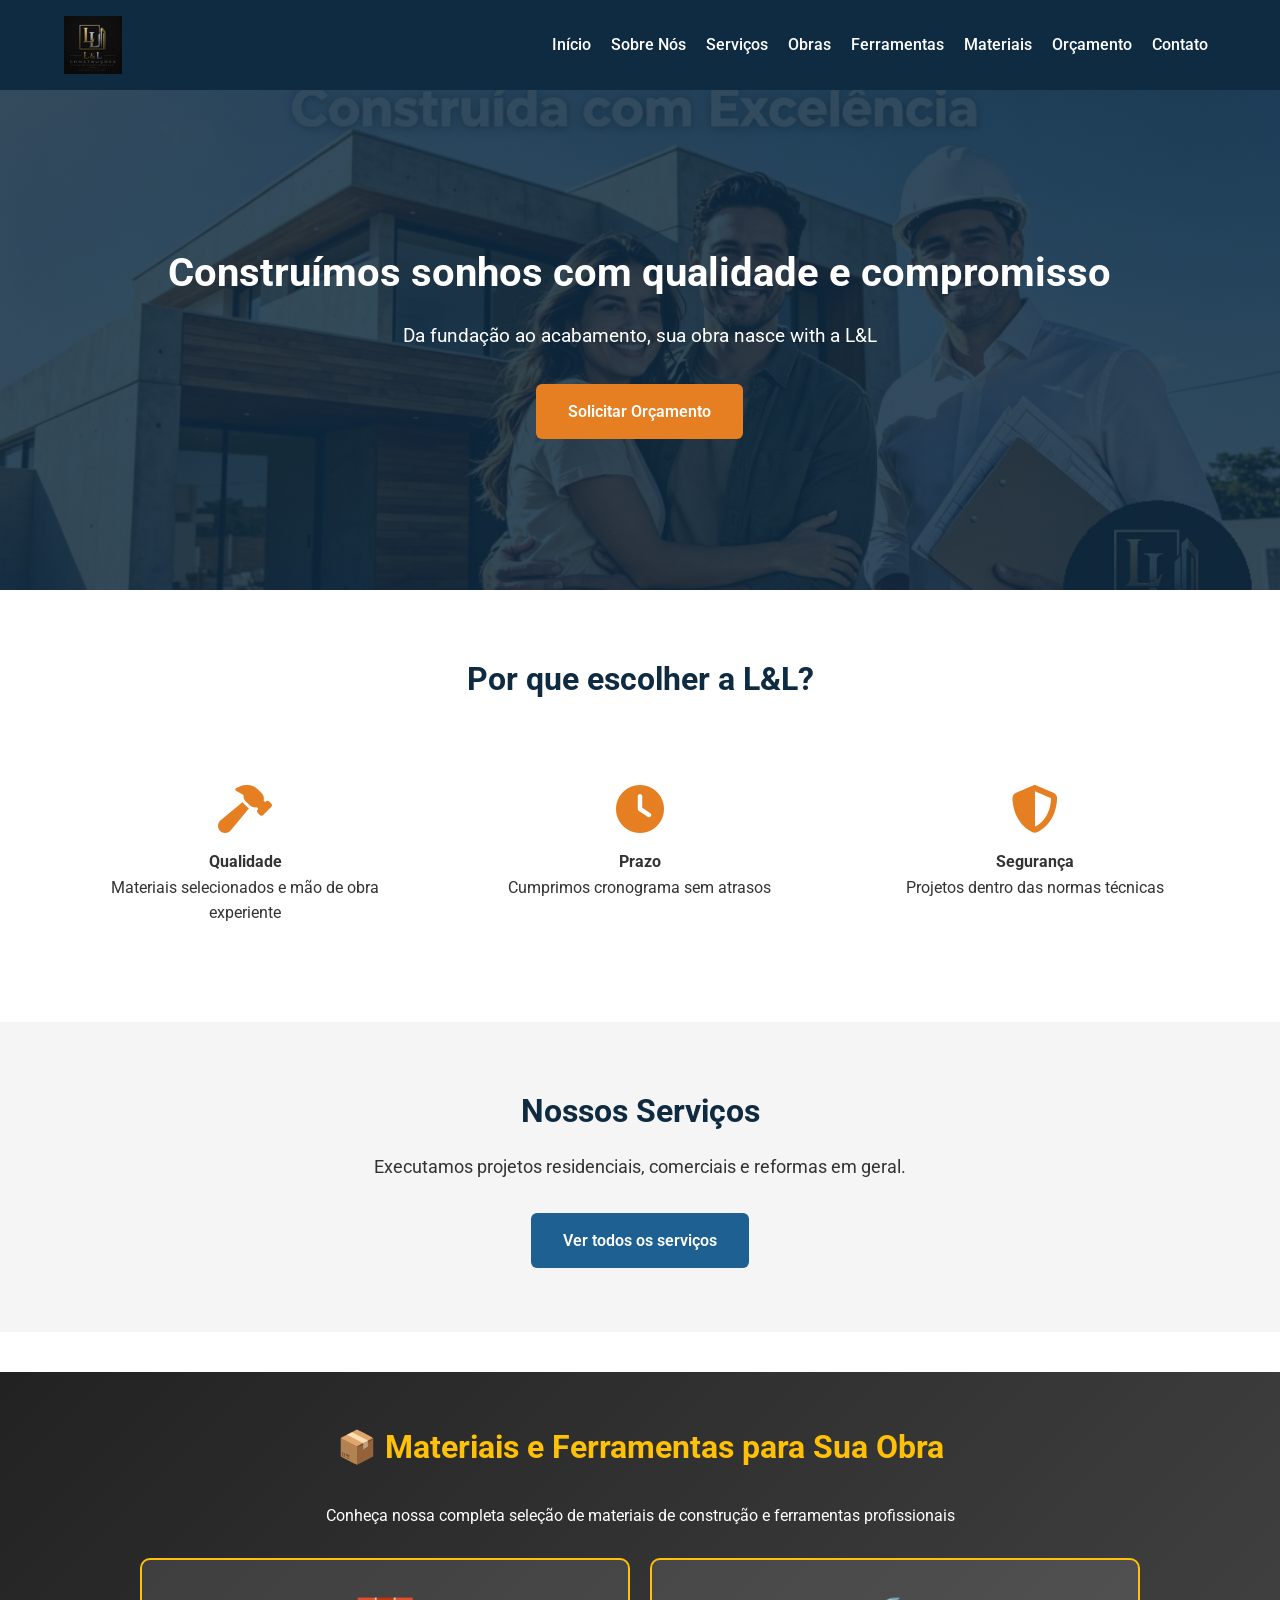
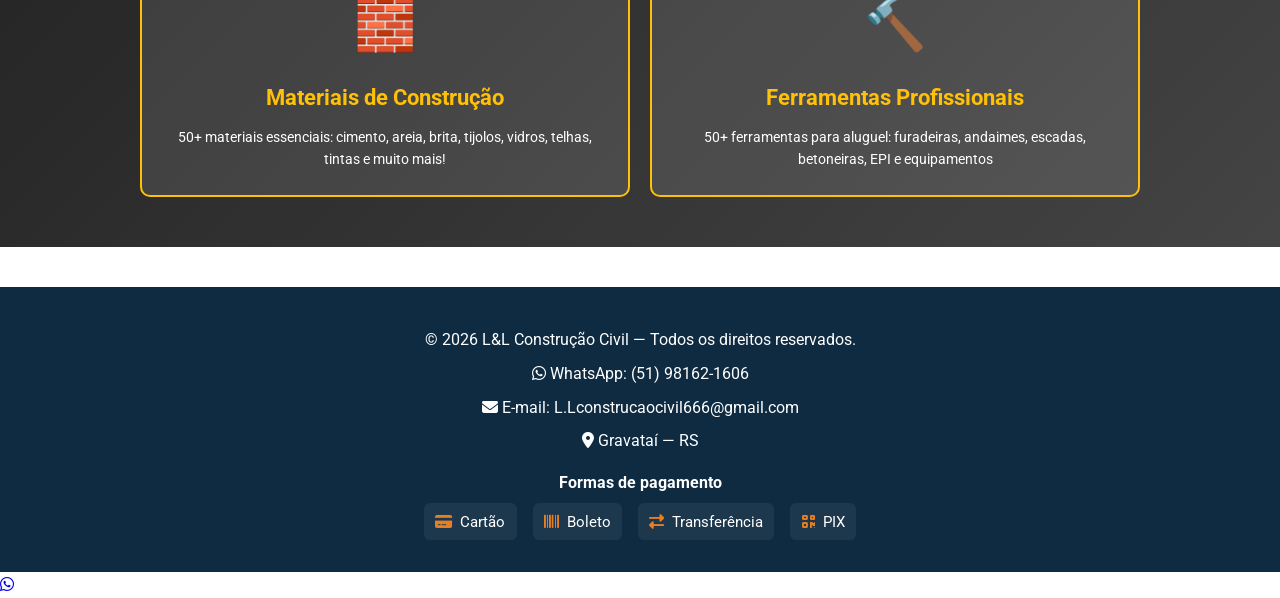
<file: index.html>
<!DOCTYPE html>
<html lang="pt-BR">
<head>
    <meta charset="UTF-8">
    <meta name="viewport" content="width=device-width, initial-scale=1.0">
    <title>L&L Construção Civil — Qualidade e Confiança</title>
    <!-- Configurações para o APP (PWA) -->
    <link rel="manifest" href="manifest.json">
    <meta name="theme-color" content="#0F2B42">
    <!-- Roboto font -->
    <link href="https://fonts.googleapis.com/css2?family=Roboto:wght@400;500;700&display=swap" rel="stylesheet">
    <link rel="stylesheet" href="style.css">
    <link rel="stylesheet" href="https://cdnjs.cloudflare.com/ajax/libs/font-awesome/6.7.0/css/all.min.css">
    <style>
        .secao-recursos {
            background: linear-gradient(135deg, #222 0%, #444 100%);
            color: white;
            padding: 50px 20px;
            margin: 40px 0;
            text-align: center;
        }
        .secao-recursos h3 {
            font-size: 32px;
            margin-bottom: 30px;
            color: #ffc107;
        }
        .grid-recursos {
            display: grid;
            grid-template-columns: repeat(auto-fit, minmax(250px, 1fr));
            gap: 20px;
            max-width: 1000px;
            margin: 0 auto;
        }
        .card-recurso {
            background: rgba(255, 255, 255, 0.1);
            padding: 25px;
            border-radius: 10px;
            border: 2px solid #ffc107;
            transition: all 0.3s;
            text-decoration: none;
            color: white;
        }
        .card-recurso:hover {
            transform: translateY(-5px);
            background: rgba(255, 199, 7, 0.2);
            box-shadow: 0 8px 16px rgba(255, 199, 7, 0.3);
        }
        .card-recurso .icone {
            font-size: 50px;
            margin-bottom: 15px;
            display: block;
        }
        .card-recurso h4 {
            font-size: 22px;
            margin-bottom: 10px;
            color: #ffc107;
        }
        .card-recurso p {
            font-size: 14px;
            line-height: 1.6;
        }
    </style>
</head>
<body>

<header>
    <div class="container">
        <div class="logo">
            <a href="index.html">
                <img src="logo.jpg" alt="L&L Construção Civil" class="logo-img" loading="lazy">
            </a>
            <h1 class="sr-only">L&L Construção Civil</h1>
        </div>
        <nav aria-label="Menu principal">
            <a href="index.html">Início</a>
            <a href="sobre.html">Sobre Nós</a>
            <a href="servicos.html">Serviços</a>
            <a href="galeria.html">Obras</a>
            <a href="ferramentas.html">Ferramentas</a>
            <a href="material.html">Materiais</a>
            <a href="orcamento.html">Orçamento</a>
            <a href="contato.html">Contato</a>
        </nav>
    </div>
</header>

<section class="banner">
    <div class="banner-conteudo container">
        <h2>Construímos sonhos com qualidade e compromisso</h2>
        <p>Da fundação ao acabamento, sua obra nasce with a L&L</p>
        <a href="contato.html" class="btn">Solicitar Orçamento</a>
    </div>
</section>

<section class="destaques">
    <div class="container">
        <h3>Por que escolher a L&L?</h3>
        <div class="grid-destaques">
            <div class="item">
                <i class="fas fa-hammer" aria-hidden="true"></i>
                <h4>Qualidade</h4>
                <p>Materiais selecionados e mão de obra experiente</p>
            </div>
            <div class="item">
                <i class="fas fa-clock" aria-hidden="true"></i>
                <h4>Prazo</h4>
                <p>Cumprimos cronograma sem atrasos</p>
            </div>
            <div class="item">
                <i class="fas fa-shield-alt" aria-hidden="true"></i>
                <h4>Segurança</h4>
                <p>Projetos dentro das normas técnicas</p>
            </div>
        </div>
    </div>
</section>

<section class="servicos-resumo">
    <div class="container">
        <h3>Nossos Serviços</h3>
        <p>Executamos projetos residenciais, comerciais e reformas em geral.</p>
        <a href="servicos.html" class="btn btn-2">Ver todos os serviços</a>
    </div>
</section>

<section class="secao-recursos">
    <h3>📦 Materiais e Ferramentas para Sua Obra</h3>
    <p style="margin-bottom: 30px; font-size: 16px;">Conheça nossa completa seleção de materiais de construção e ferramentas profissionais</p>
    
    <div class="grid-recursos">
        <a href="material.html" class="card-recurso">
            <span class="icone">🧱</span>
            <h4>Materiais de Construção</h4>
            <p>50+ materiais essenciais: cimento, areia, brita, tijolos, vidros, telhas, tintas e muito mais!</p>
        </a>
        
        <a href="ferramentas.html" class="card-recurso">
            <span class="icone">🔨</span>
            <h4>Ferramentas Profissionais</h4>
            <p>50+ ferramentas para aluguel: furadeiras, andaimes, escadas, betoneiras, EPI e equipamentos</p>
        </a>
    </div>
</section>

<footer>
    <div class="container">
        <p>&copy; 2026 L&L Construção Civil — Todos os direitos reservados.</p>
        <p><i class="fab fa-whatsapp" aria-hidden="true"></i> WhatsApp: (51) 98162-1606</p>
        <p><i class="fas fa-envelope" aria-hidden="true"></i> E-mail: L.Lconstrucaocivil666@gmail.com</p>
        <p><i class="fas fa-map-marker-alt" aria-hidden="true"></i> Gravataí — RS</p>

        <!-- Formas de pagamento -->
        <div class="pagamentos" aria-label="Formas de pagamento">
            <h4>Formas de pagamento</h4>
            <div class="pagamentos-lista">
                <div class="pagamento"><i class="fas fa-credit-card" aria-hidden="true"></i> Cartão</div>
                <div class="pagamento"><i class="fas fa-barcode" aria-hidden="true"></i> Boleto</div>
                <div class="pagamento"><i class="fas fa-exchange-alt" aria-hidden="true"></i> Transferência</div>
                <div class="pagamento"><i class="fas fa-qrcode" aria-hidden="true"></i> PIX</div>
            </div>
        </div>

    </div>
</footer>

<!-- Botão WhatsApp Flutuante -->
<a href="https://wa.me/5551981621606?text=Ol%C3%A1%21%20Visitei%20o%20site%20da%20L%26L%20Constru%C3%A7%C3%A3o%20e%20gostaria%20de%20um%20or%C3%A7amento." target="_blank" rel="noopener noreferrer" class="whatsapp-button">
    <i class="fab fa-whatsapp" aria-hidden="true"></i>
    <span class="sr-only">Abrir WhatsApp</span>
</a>

</body>
</html>
</file>
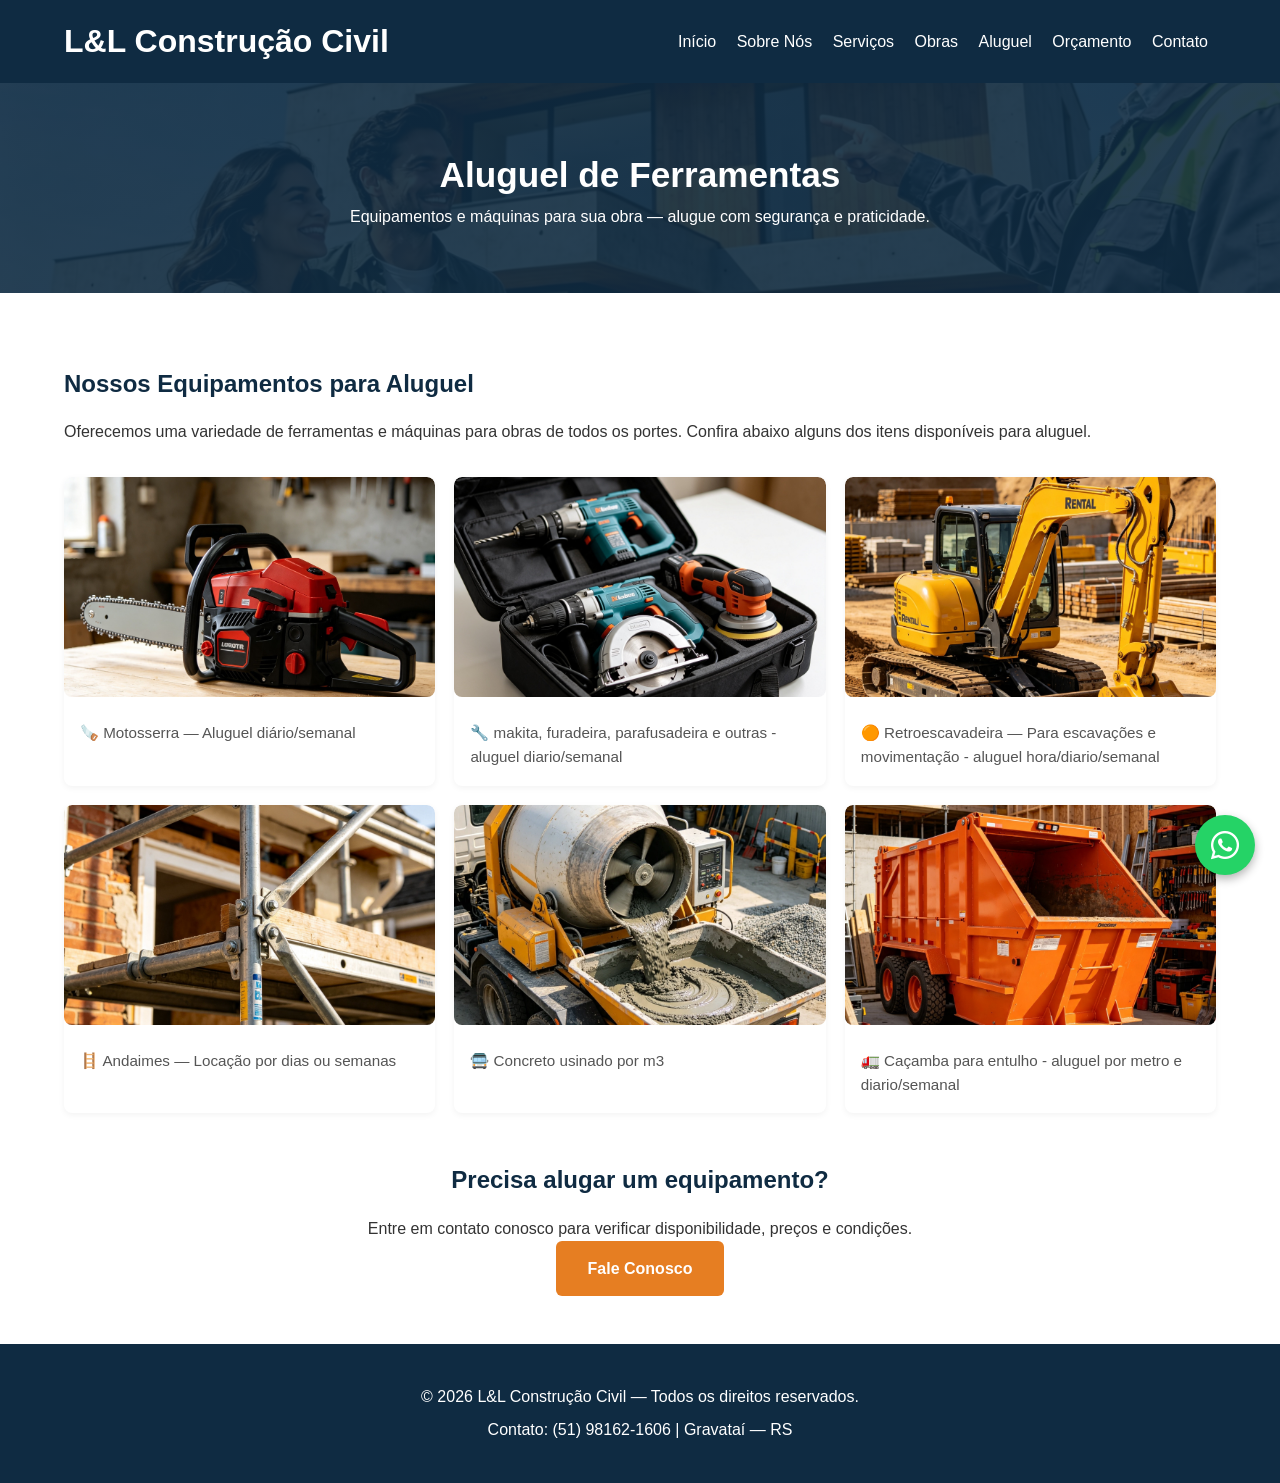
<file: aluguel.html>
<!DOCTYPE html>
<html lang="pt-BR">
<head>
    <meta charset="UTF-8">
    <meta name="viewport" content="width=device-width, initial-scale=1.0">
    <title>Aluguel de Ferramentas — L&L Construção Civil</title>
    <link rel="stylesheet" href="style.css">
    <link rel="stylesheet" href="https://cdnjs.cloudflare.com/ajax/libs/font-awesome/6.7.0/css/all.min.css">
    <style>
        .grade-galeria {
            display: grid;
            grid-template-columns: repeat(auto-fit, minmax(280px, 1fr));
            gap: 1.2rem;
            margin-top: 2rem;
        }
        .foto-obra {
            background: #fff;
            border-radius: 8px;
            overflow: hidden;
            box-shadow: 0 2px 6px rgba(0,0,0,0.05);
        }
        .foto-obra img {
            width: 100%;
            height: 220px;
            object-fit: cover;
            display: block;
        }
        .legenda {
            padding: 0.8rem 1rem 1rem 1rem;
            font-size: 0.95rem;
            color: #555;
        }
    </style>
</head>
<body>

<header>
    <div class="container">
        <div class="logo">
            <h1>L&L <span>Construção Civil</span></h1>
        </div>
        <nav>
            <a href="index.html">Início</a>
            <a href="sobre.html">Sobre Nós</a>
            <a href="servicos.html">Serviços</a>
            <a href="galeria.html">Obras</a>
            <a href="aluguel.html">Aluguel</a>
            <a href="orcamento.html">Orçamento</a>
            <a href="contato.html">Contato</a>
        </nav>
    </div>
</header>

<section class="pagina-cabecalho">
    <h2>Aluguel de Ferramentas</h2>
    <p>Equipamentos e máquinas para sua obra — alugue com segurança e praticidade.</p>
</section>

<section class="conteudo-pagina">
    <div class="container">
        <h3>Nossos Equipamentos para Aluguel</h3>
        <p>Oferecemos uma variedade de ferramentas e máquinas para obras de todos os portes. Confira abaixo alguns dos itens disponíveis para aluguel.</p>

        <div class="grade-galeria">
            <div class="foto-obra">
                <img src="aluguel-motossera.png" alt="Motosserra para obras" loading="lazy">
                <p class="legenda">🪚 Motosserra — Aluguel diário/semanal</p>
            </div>

            <div class="foto-obra">
                <img src="aluguel-ferram.png" alt="Conjunto de ferramentas" loading="lazy">
                <p class="legenda">🔧 makita, furadeira, parafusadeira e outras - aluguel diario/semanal</p>
            </div>

            <div class="foto-obra">
                <img src="aluguel-retro.png" alt="Retroescavadeira" loading="lazy">
                <p class="legenda">🟠 Retroescavadeira — Para escavações e movimentação - aluguel hora/diario/semanal</p>
            </div>

            <div class="foto-obra">
                <img src="aluguel-andaime.png" alt="Andaime modular" loading="lazy">
                <p class="legenda">🪜 Andaimes — Locação por dias ou semanas</p>
            </div>

            <div class="foto-obra">
                <img src="aluguel-caçamba.png" alt="Caçamba para entulho" loading="lazy">
                <p class="legenda">🚍 Concreto usinado por m3</p>
            </div>

            <div class="foto-obra">
                <img src="aluguel-entulho.png" alt="Transporte de entulho" loading="lazy">
                <p class="legenda">🚛 Caçamba para entulho - aluguel por metro e diario/semanal</p>
            </div>
        </div>

        <div style="text-align: center; margin-top: 3rem;">
            <h3>Precisa alugar um equipamento?</h3>
            <p>Entre em contato conosco para verificar disponibilidade, preços e condições.</p>
            <a href="contato.html" class="btn">Fale Conosco</a>
        </div>
    </div>
</section>

<footer>
    <div class="container">
        <p>&copy; 2026 L&L Construção Civil — Todos os direitos reservados.</p>
        <p>Contato: (51) 98162-1606 | Gravataí — RS</p>
    </div>
</footer>

<a href="https://wa.me/5551981621606" target="_blank" class="whatsapp-flutuante" rel="noopener noreferrer">
    <i class="fab fa-whatsapp"></i>
</a>

</body>
</html>
</file>
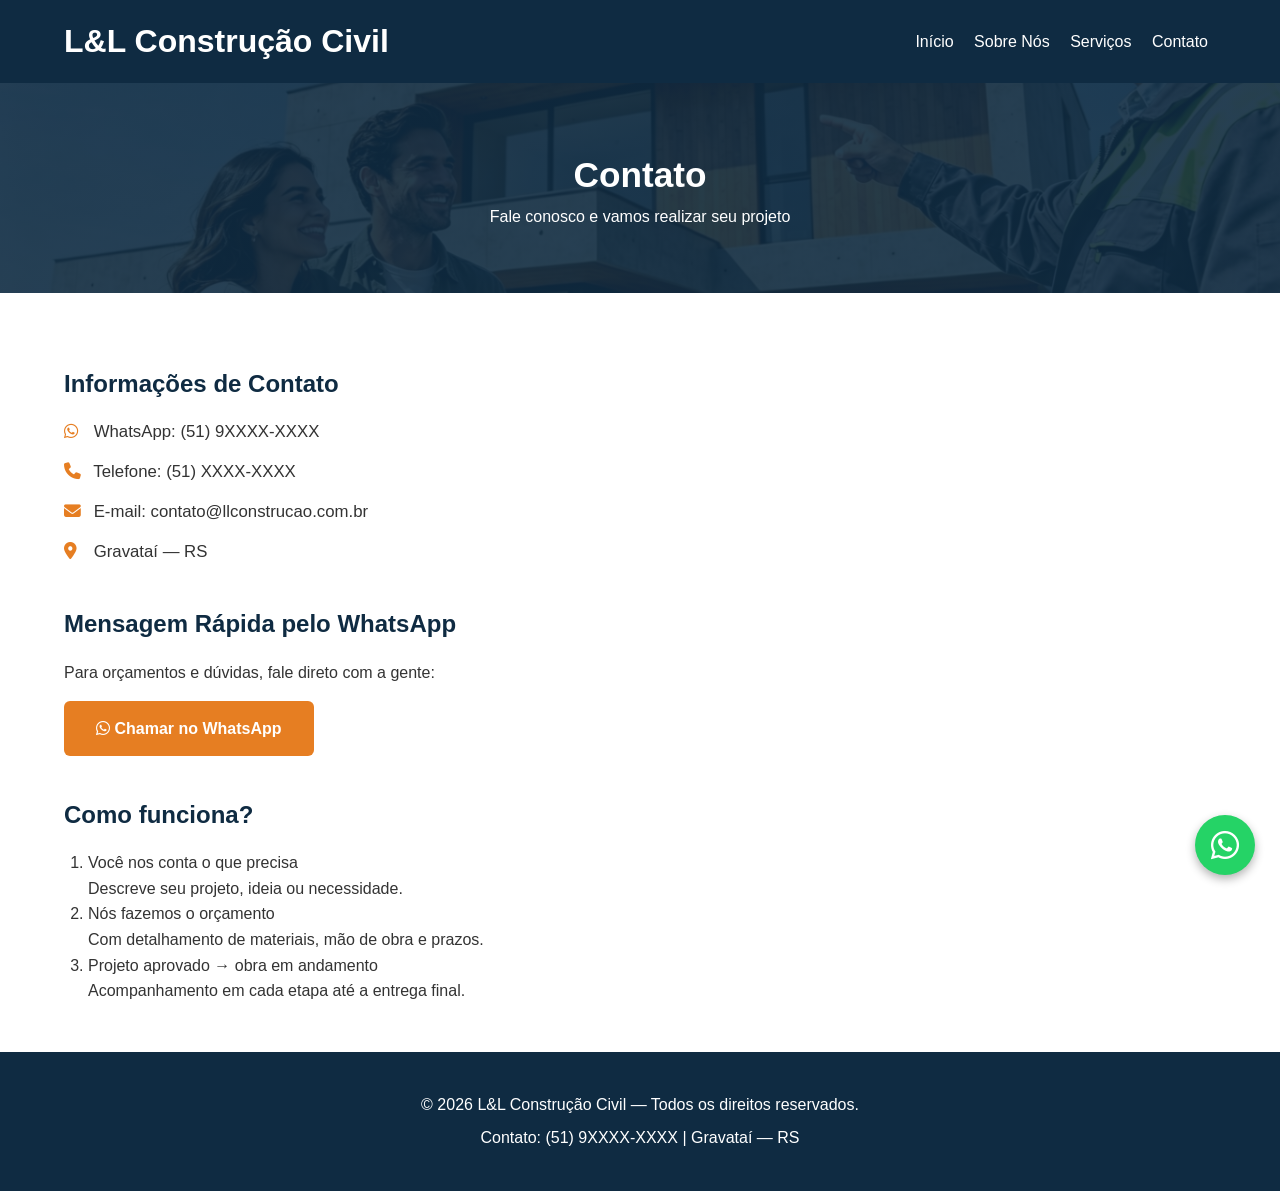
<file: Contato.html>
<!DOCTYPE html>
<html lang="pt-BR">
<head>
    <meta charset="UTF-8">
    <meta name="viewport" content="width=device-width, initial-scale=1.0">
    <title>Contato — L&L Construção Civil</title>
    <link rel="stylesheet" href="style.css">
    <link rel="stylesheet" href="https://cdnjs.cloudflare.com/ajax/libs/font-awesome/6.7.0/css/all.min.css">
</head>
<body>

<header>
    <div class="container">
        <div class="logo">
            <h1>L&L <span>Construção Civil</span></h1>
        </div>
        <nav>
            <a href="index.html">Início</a>
            <a href="sobre.html">Sobre Nós</a>
            <a href="servicos.html">Serviços</a>
            <a href="contato.html">Contato</a>
        </nav>
    </div>
</header>

<section class="pagina-cabecalho">
    <h2>Contato</h2>
    <p>Fale conosco e vamos realizar seu projeto</p>
</section>

<section class="conteudo-pagina">
    <div class="container">
        <div class="contato-info">
            <h3>Informações de Contato</h3>
            <p><i class="fab fa-whatsapp"></i> WhatsApp: (51) 9XXXX-XXXX</p>
            <p><i class="fas fa-phone"></i> Telefone: (51) XXXX-XXXX</p>
            <p><i class="fas fa-envelope"></i> E-mail: contato@llconstrucao.com.br</p>
            <p><i class="fas fa-map-marker-alt"></i> Gravataí — RS</p>
        </div>

        <div style="margin-top: 2.5rem;">
            <h3>Mensagem Rápida pelo WhatsApp</h3>
            <p>Para orçamentos e dúvidas, fale direto com a gente:</p>
            <a href="https://wa.me/519XXXXXXXX?text=Olá! Tenho um projeto e gostaria de um orçamento. Podemos conversar?" target="_blank" class="btn" style="margin-top: 1rem;">
                <i class="fab fa-whatsapp"></i> Chamar no WhatsApp
            </a>
        </div>

        <div style="margin-top: 2.5rem;">
            <h3>Como funciona?</h3>
            <ol style="margin-left: 1.5rem; margin-top: 0.5rem;">
                <li>Você nos conta o que precisa</li>
                <p>Descreve seu projeto, ideia ou necessidade.</p>
                <li>Nós fazemos o orçamento</li>
                <p>Com detalhamento de materiais, mão de obra e prazos.</p>
                <li>Projeto aprovado → obra em andamento</li>
                <p>Acompanhamento em cada etapa até a entrega final.</p>
            </ol>
        </div>
    </div>
</section>

<footer>
    <div class="container">
        <p>&copy; 2026 L&L Construção Civil — Todos os direitos reservados.</p>
        <p>Contato: (51) 9XXXX-XXXX | Gravataí — RS</p>
    </div>
</footer>

<a href="https://wa.me/519XXXXXXXX" target="_blank" class="whatsapp-flutuante">
    <i class="fab fa-whatsapp"></i>
</a>

</body>
</html>
</file>
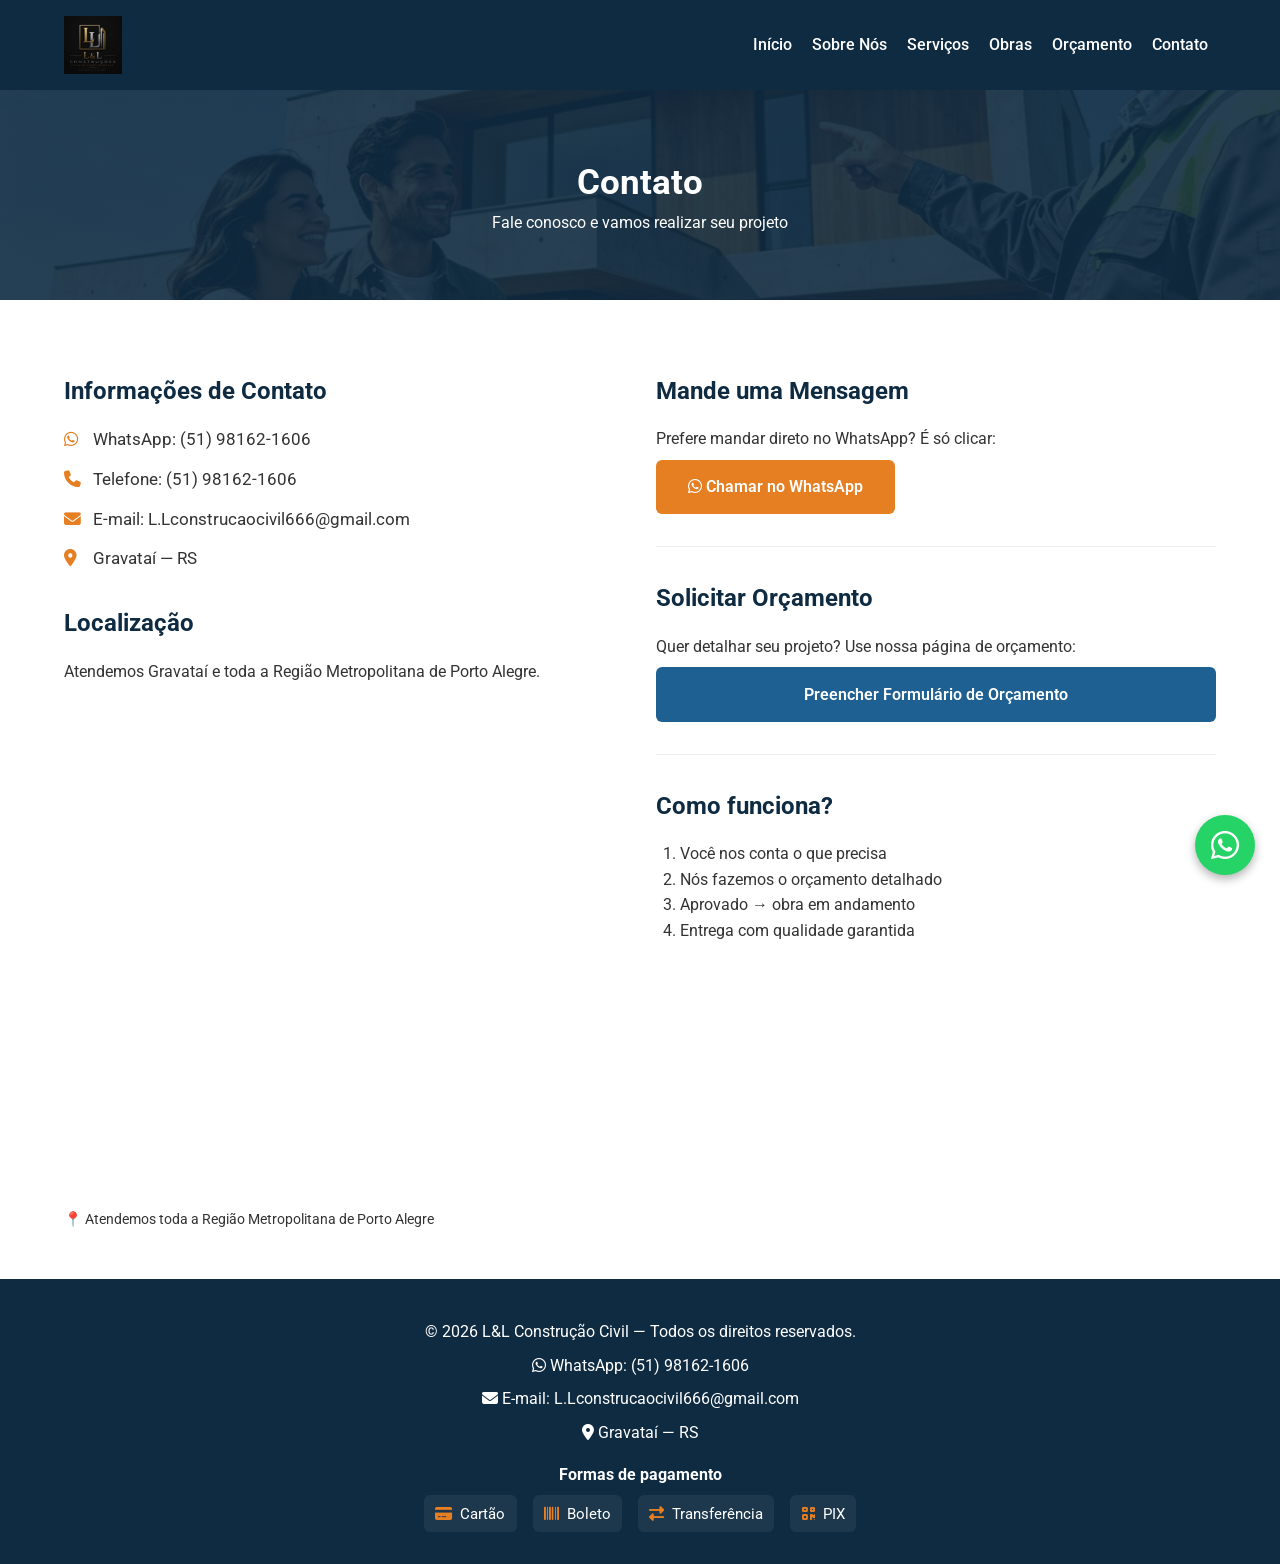
<file: contato.html>
<!DOCTYPE html>
<html lang="pt-BR">
<head>
    <meta charset="UTF-8">
    <meta name="viewport" content="width=device-width, initial-scale=1.0">
    <title>Contato — L&L Construção Civil</title>
    <link href="https://fonts.googleapis.com/css2?family=Roboto:wght@400;500;700&display=swap" rel="stylesheet">
    <link rel="stylesheet" href="style.css">
    <link rel="stylesheet" href="https://cdnjs.cloudflare.com/ajax/libs/font-awesome/6.7.0/css/all.min.css">
</head>
<body>

<header>
    <div class="container">
        <div class="logo">
            <a href="index.html">
                <img src="logo.jpg" alt="L&L Construção Civil" class="logo-img">
            </a>
            <h1 class="sr-only">L&L Construção Civil</h1>
        </div>
        <nav aria-label="Menu principal">
            <a href="index.html">Início</a>
            <a href="sobre.html">Sobre Nós</a>
            <a href="servicos.html">Serviços</a>
            <a href="galeria.html">Obras</a>
            <a href="orcamento.html">Orçamento</a>
            <a href="contato.html">Contato</a>
        </nav>
    </div>
</header>

<section class="pagina-cabecalho">
    <h2>Contato</h2>
    <p>Fale conosco e vamos realizar seu projeto</p>
</section>

<section class="conteudo-pagina">
    <div class="container">
        <div style="display: grid; grid-template-columns: 1fr 1fr; gap: 2rem;">
            <!-- Lado Esquerdo: Contato e Mapa -->
            <div>
                <h3>Informações de Contato</h3>
                <div class="contato-info">
                    <p><i class="fab fa-whatsapp" aria-hidden="true"></i> WhatsApp: (51) 98162-1606</p>
                    <p><i class="fas fa-phone" aria-hidden="true"></i> Telefone: (51) 98162-1606</p>
                    <p><i class="fas fa-envelope" aria-hidden="true"></i> E-mail: L.Lconstrucaocivil666@gmail.com</p>
                    <p><i class="fas fa-map-marker-alt" aria-hidden="true"></i> Gravataí — RS</p>
                </div>

                <h3 style="margin-top: 2rem;">Localização</h3>
                <p>Atendemos Gravataí e toda a Região Metropolitana de Porto Alegre.</p>

                <!-- Mapa do Google Maps (embed mostrando todo o Brasil) -->
                <div style="width: 100%; border-radius: 8px; overflow: hidden; margin-top: 1rem;">
                    <iframe
                        title="Mapa do Brasil"
                        src="https://www.google.com/maps?q=Brasil&hl=pt-BR&z=4&output=embed"
                        width="100%"
                        height="500"
                        style="border:0; display:block;"
                        allowfullscreen=""
                        loading="lazy"
                        referrerpolicy="no-referrer-when-downgrade">
                    </iframe>
                </div>
                <p style="font-size: 0.9rem; margin-top: 0.5rem;">📍 Atendemos toda a Região Metropolitana de Porto Alegre</p>
            </div>

            <!-- Lado Direito: Ações Rápidas -->
            <div>
                <h3>Mande uma Mensagem</h3>
                <p>Prefere mandar direto no WhatsApp? É só clicar:</p>

                <a href="https://wa.me/5551981621606?text=Ol%C3%A1!%20Visitei%20o%20site%20da%20L%26L%20Constru%C3%A7%C3%A3o%20e%20gostaria%20de%20mais%20informa%C3%A7%C3%B5es." target="_blank" rel="noopener noreferrer" class="btn" style="display:inline-block; margin-top:0.5rem;">
                    <i class="fab fa-whatsapp" aria-hidden="true"></i> Chamar no WhatsApp
                </a>

                <hr style="margin: 2rem 0; border: none; border-top: 1px solid #eee;">

                <h3>Solicitar Orçamento</h3>
                <p>Quer detalhar seu projeto? Use nossa página de orçamento:</p>
                <a href="orcamento.html" class="btn btn-2" style="display: inline-block; width: 100%; text-align: center; margin-top: 0.5rem;">
                    Preencher Formulário de Orçamento
                </a>

                <hr style="margin: 2rem 0; border: none; border-top: 1px solid #eee;">

                <h3>Como funciona?</h3>
                <ol style="margin-left: 1.5rem; margin-top: 0.5rem;">
                    <li>Você nos conta o que precisa</li>
                    <li>Nós fazemos o orçamento detalhado</li>
                    <li>Aprovado → obra em andamento</li>
                    <li>Entrega com qualidade garantida</li>
                </ol>
            </div>
        </div>
    </div>
</section>

<footer>
    <div class="container">
        <p>&copy; 2026 L&L Construção Civil — Todos os direitos reservados.</p>
        <p><i class="fab fa-whatsapp" aria-hidden="true"></i> WhatsApp: (51) 98162-1606</p>
        <p><i class="fas fa-envelope" aria-hidden="true"></i> E-mail: L.Lconstrucaocivil666@gmail.com</p>
        <p><i class="fas fa-map-marker-alt" aria-hidden="true"></i> Gravataí — RS</p>

        <div class="pagamentos" aria-label="Formas de pagamento">
            <h4>Formas de pagamento</h4>
            <div class="pagamentos-lista">
                <div class="pagamento"><i class="fas fa-credit-card" aria-hidden="true"></i> Cartão</div>
                <div class="pagamento"><i class="fas fa-barcode" aria-hidden="true"></i> Boleto</div>
                <div class="pagamento"><i class="fas fa-exchange-alt" aria-hidden="true"></i> Transferência</div>
                <div class="pagamento"><i class="fas fa-qrcode" aria-hidden="true"></i> PIX</div>
            </div>
        </div>
    </div>
</footer>

<!-- Botão WhatsApp flutuante -->
<a href="https://wa.me/5551981621606?text=Ol%C3%A1%21%20Visitei%20o%20site%20da%20L%26L%20Constru%C3%A7%C3%A3o%20e%20gostaria%20de%20um%20or%C3%A7amento." target="_blank" rel="noopener noreferrer" class="whatsapp-flutuante">
    <i class="fab fa-whatsapp" aria-hidden="true"></i>
    <span class="sr-only">Abrir WhatsApp</span>
</a>

</body>
</html>
</file>
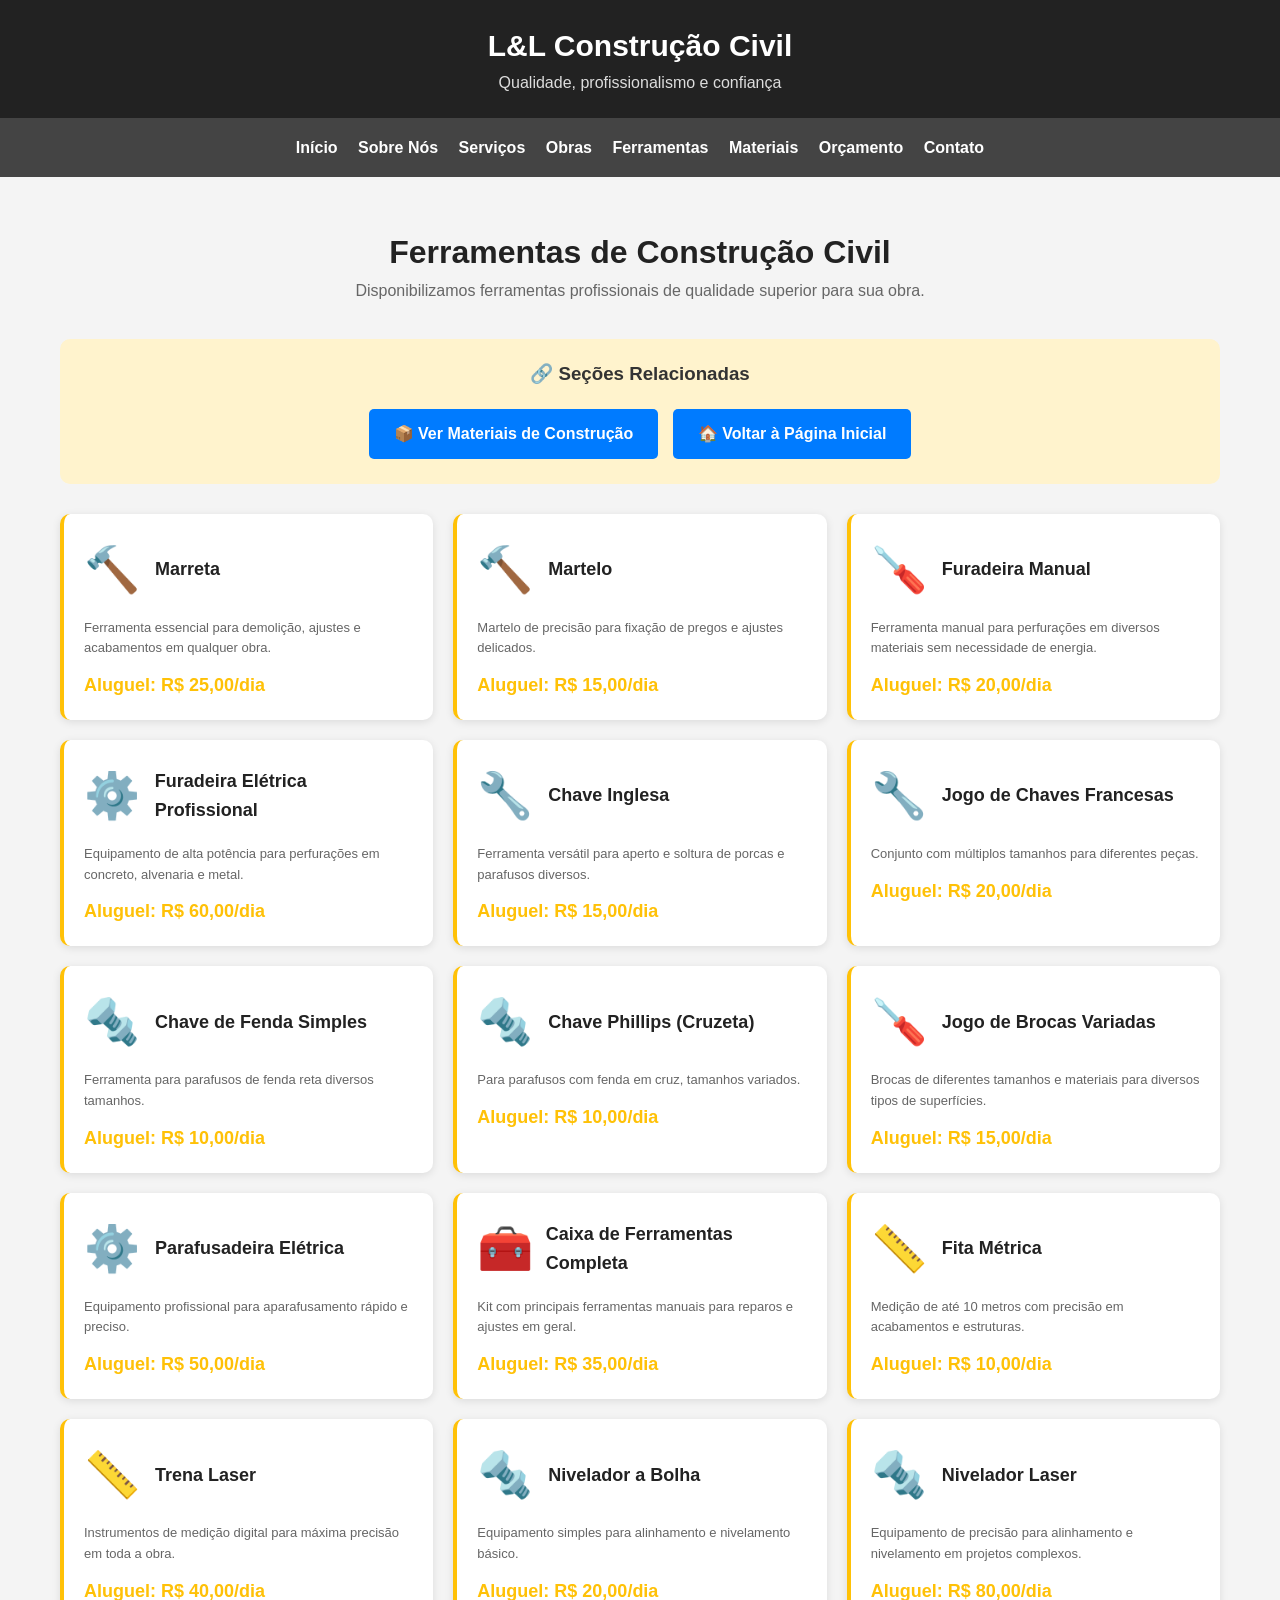
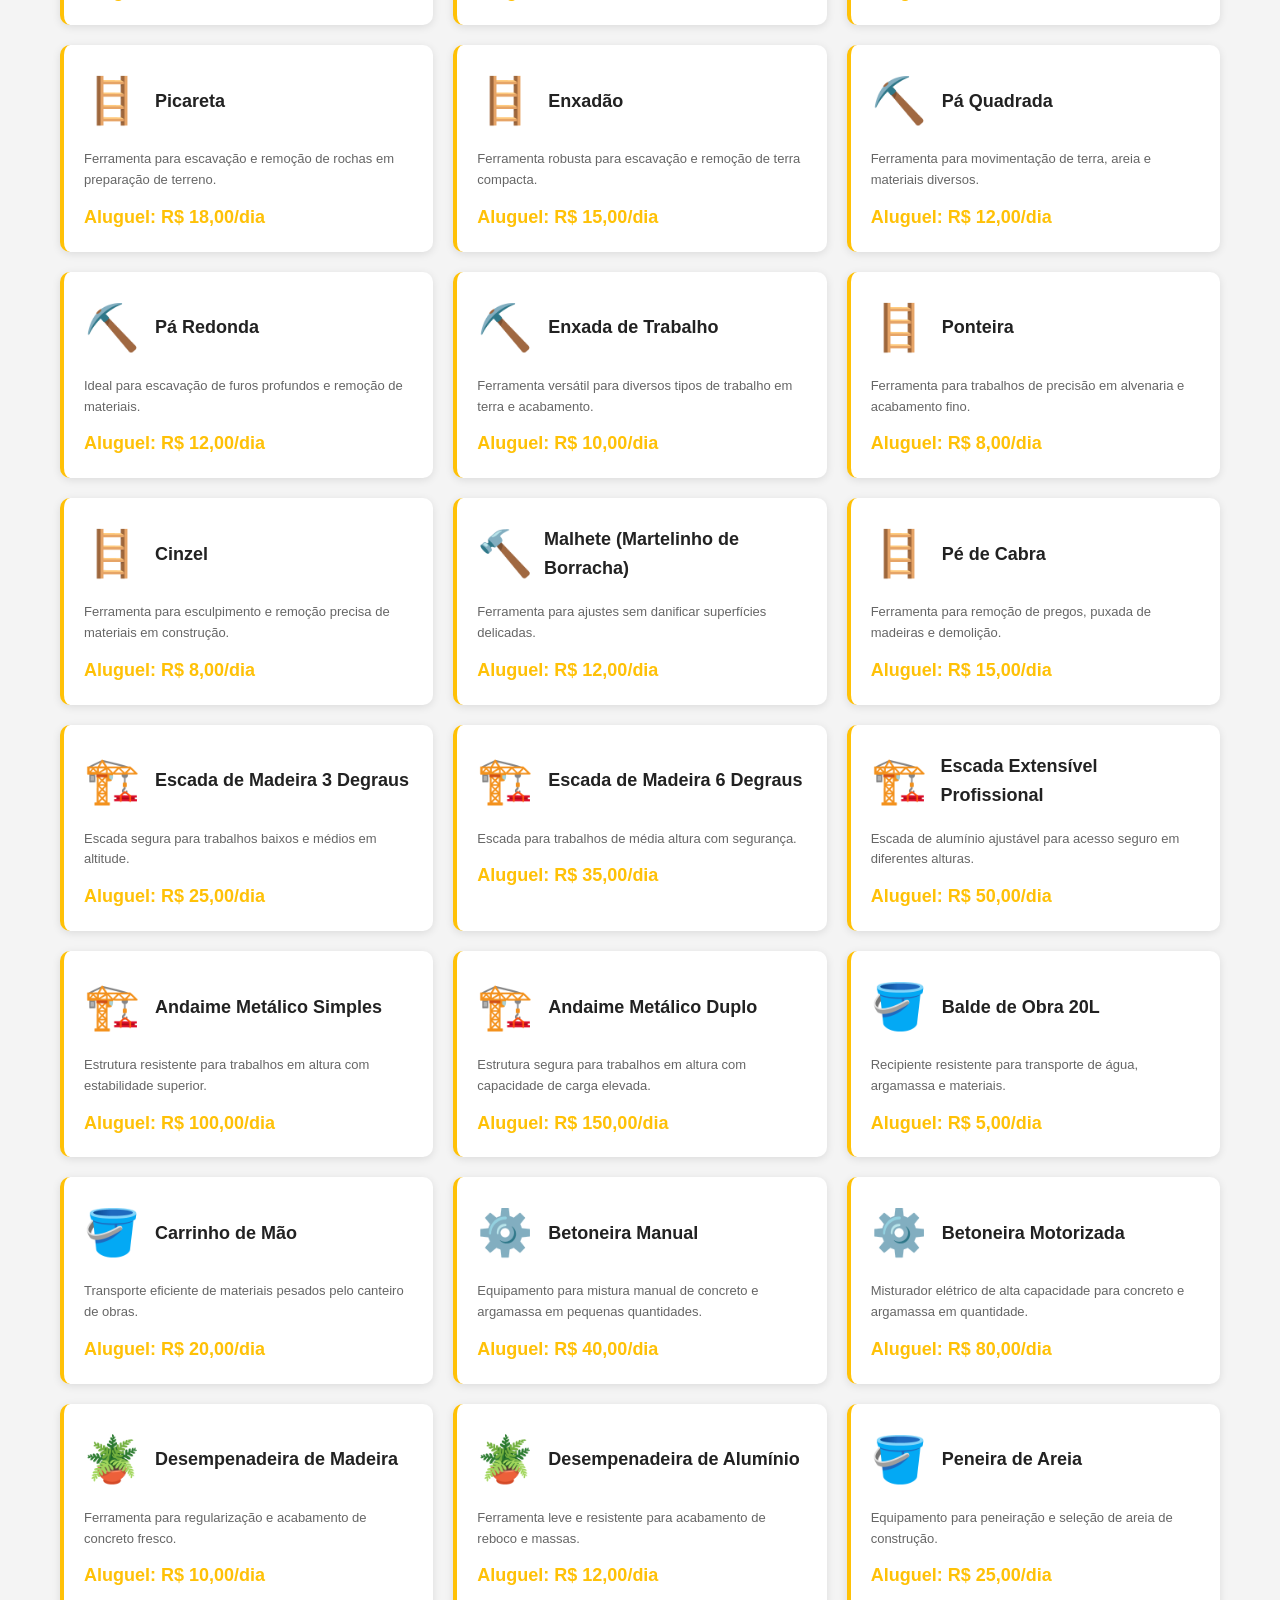
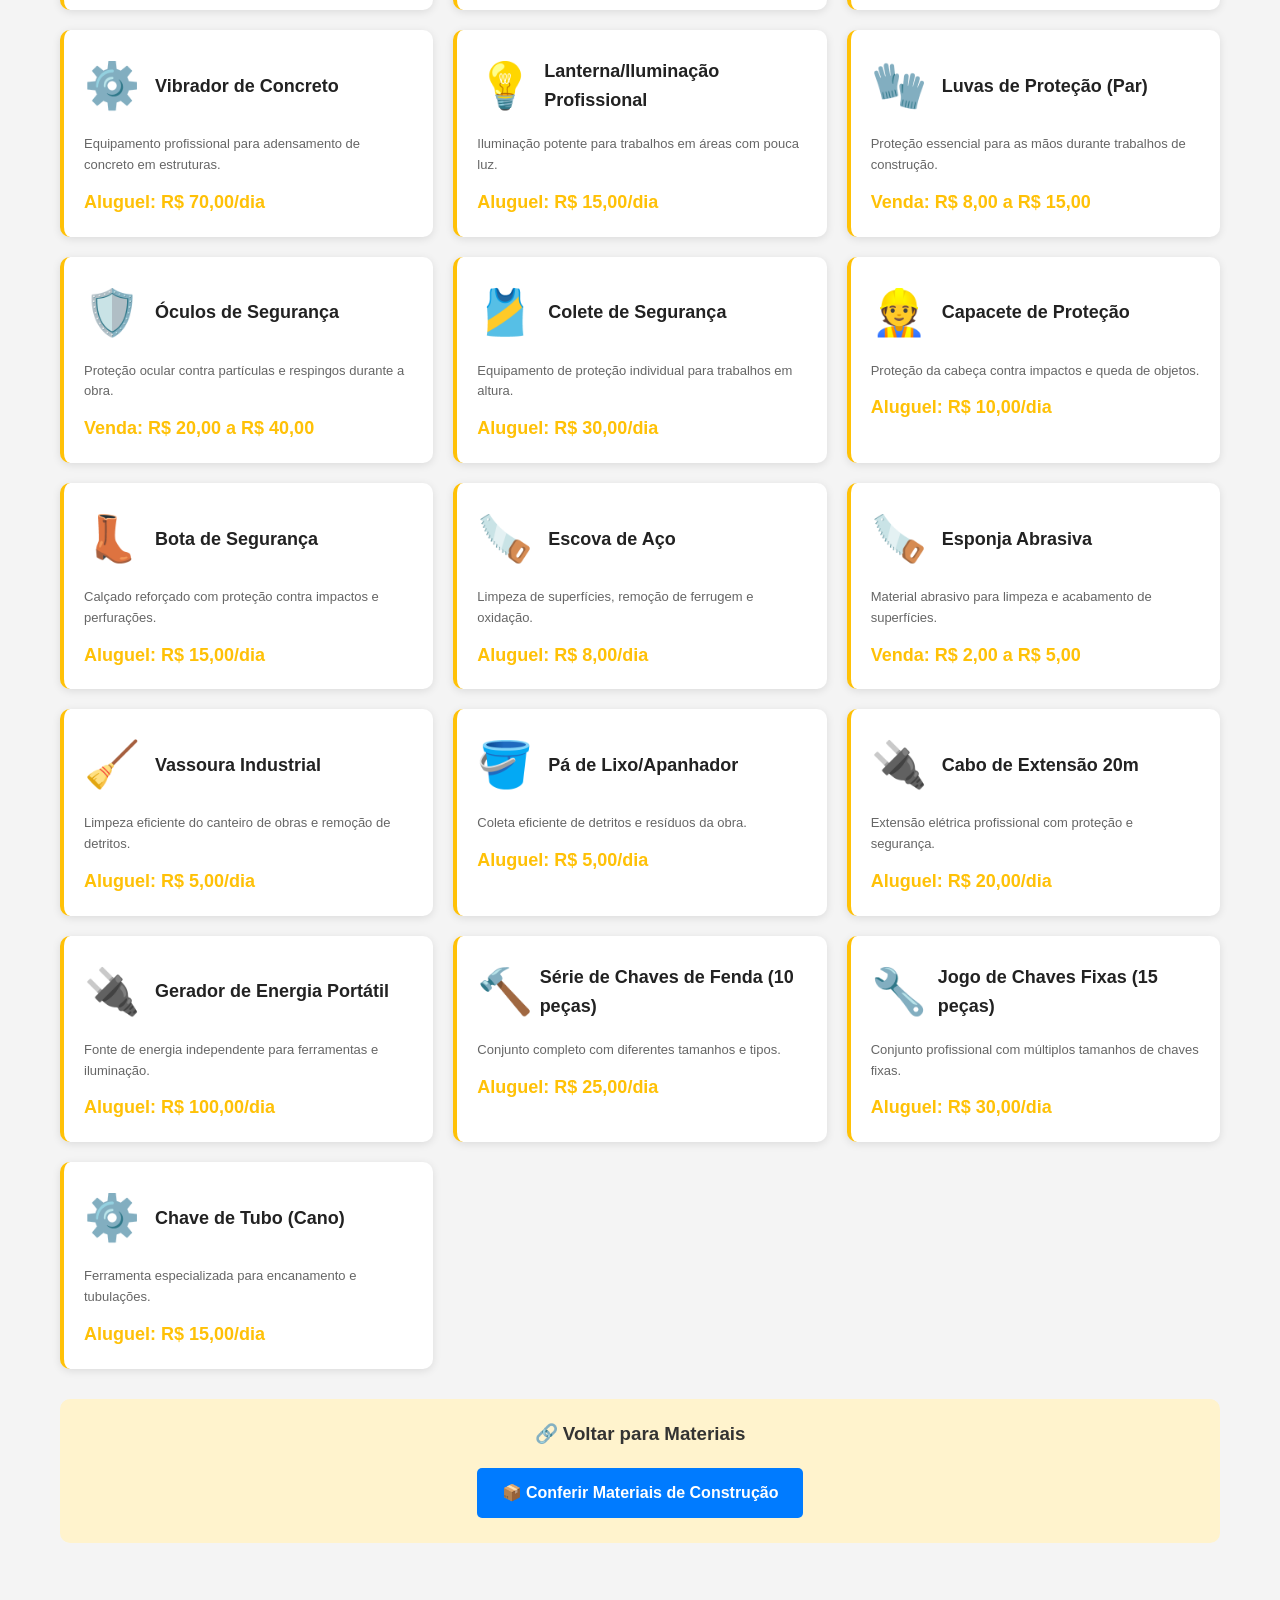
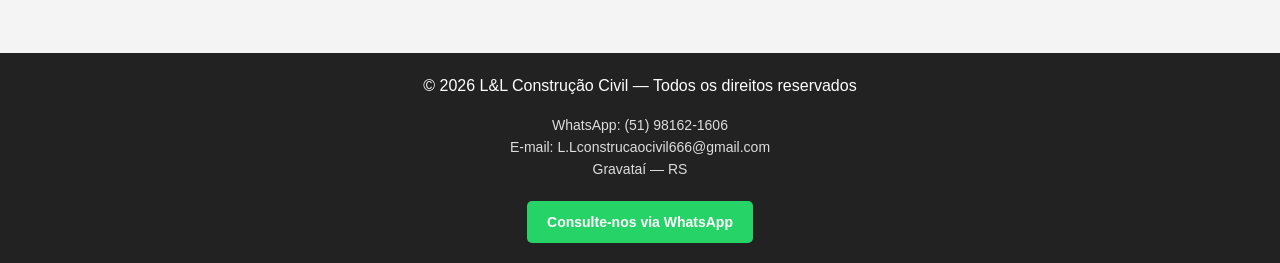
<file: ferramentas.html>
<!DOCTYPE html>
<html lang="pt-BR">
<head>
<meta charset="UTF-8">
<meta name="viewport" content="width=device-width, initial-scale=1.0">
<title>Ferramentas — L&L Construção Civil</title>

<style>
*{margin:0;padding:0;box-sizing:border-box;font-family:Arial,sans-serif}
body{background:#f4f4f4;color:#333;line-height:1.6}
header{background:#222;color:white;text-align:center;padding:22px 15px}
header h1{font-size:30px}
header p{color:#ddd}
nav{background:#444;padding:12px;text-align:center}
nav a{color:white;text-decoration:none;font-weight:bold;margin:5px 8px;display:inline-block}
nav a:hover{color:#ffc107}
section{max-width:1200px;margin:auto;padding:50px 20px}
.titulo{text-align:center;margin-bottom:35px}
.titulo h2{font-size:32px;color:#222}
.titulo p{color:#666}
.lista{display:grid;grid-template-columns:repeat(auto-fit,minmax(280px,1fr));gap:20px}
.ferramenta{background:white;padding:20px;border-radius:10px;box-shadow:0 2px 8px rgba(0,0,0,.1);border-left:4px solid #ffc107;transition:transform 0.3s}
.ferramenta:hover{transform:translateY(-5px)}
.ferramenta-header{display:flex;align-items:center;gap:15px;margin-bottom:12px}
.icone{font-size:45px;min-width:45px}
.ferramenta h3{margin:0;color:#222;font-size:18px}
.ferramenta p{color:#666;margin:8px 0;font-size:13px}
.preco{font-size:18px;font-weight:bold;color:#ffc107;margin-top:12px}
.links-relacionados{background:#fff3cd;padding:20px;border-radius:10px;margin:30px 0;text-align:center}
.links-relacionados h3{color:#333;margin-bottom:15px}
.links-relacionados a{display:inline-block;background:#007bff;color:white;padding:12px 25px;margin:5px;text-decoration:none;border-radius:5px;font-weight:bold}
.links-relacionados a:hover{background:#0056b3}
footer{background:#222;color:white;text-align:center;padding:20px;margin-top:30px}
.contato-info{margin-top:15px;font-size:14px;color:#ddd}
.botao-whatsapp{display:inline-block;background:#25d366;color:white;padding:10px 20px;border-radius:5px;text-decoration:none;font-weight:bold;margin-top:20px}
.botao-whatsapp:hover{background:#20ba5a}
</style>
</head>

<body>

<header>
<h1>L&L Construção Civil</h1>
<p>Qualidade, profissionalismo e confiança</p>
</header>

<nav>
<a href="index.html">Início</a>
<a href="sobre.html">Sobre Nós</a>
<a href="servicos.html">Serviços</a>
<a href="galeria.html">Obras</a>
<a href="ferramentas.html">Ferramentas</a>
<a href="material.html">Materiais</a>
<a href="orcamento.html">Orçamento</a>
<a href="contato.html">Contato</a>
</nav>

<section>

<div class="titulo">
<h2>Ferramentas de Construção Civil</h2>
<p>Disponibilizamos ferramentas profissionais de qualidade superior para sua obra.</p>
</div>

<div class="links-relacionados">
<h3>🔗 Seções Relacionadas</h3>
<a href="material.html">📦 Ver Materiais de Construção</a>
<a href="index.html">🏠 Voltar à Página Inicial</a>
</div>

<div class="lista">

<div class="ferramenta">
<div class="ferramenta-header">
<div class="icone">🔨</div>
<h3>Marreta</h3>
</div>
<p>Ferramenta essencial para demolição, ajustes e acabamentos em qualquer obra.</p>
<div class="preco">Aluguel: R$ 25,00/dia</div>
</div>

<div class="ferramenta">
<div class="ferramenta-header">
<div class="icone">🔨</div>
<h3>Martelo</h3>
</div>
<p>Martelo de precisão para fixação de pregos e ajustes delicados.</p>
<div class="preco">Aluguel: R$ 15,00/dia</div>
</div>

<div class="ferramenta">
<div class="ferramenta-header">
<div class="icone">🪛</div>
<h3>Furadeira Manual</h3>
</div>
<p>Ferramenta manual para perfurações em diversos materiais sem necessidade de energia.</p>
<div class="preco">Aluguel: R$ 20,00/dia</div>
</div>

<div class="ferramenta">
<div class="ferramenta-header">
<div class="icone">⚙️</div>
<h3>Furadeira Elétrica Profissional</h3>
</div>
<p>Equipamento de alta potência para perfurações em concreto, alvenaria e metal.</p>
<div class="preco">Aluguel: R$ 60,00/dia</div>
</div>

<div class="ferramenta">
<div class="ferramenta-header">
<div class="icone">🔧</div>
<h3>Chave Inglesa</h3>
</div>
<p>Ferramenta versátil para aperto e soltura de porcas e parafusos diversos.</p>
<div class="preco">Aluguel: R$ 15,00/dia</div>
</div>

<div class="ferramenta">
<div class="ferramenta-header">
<div class="icone">🔧</div>
<h3>Jogo de Chaves Francesas</h3>
</div>
<p>Conjunto com múltiplos tamanhos para diferentes peças.</p>
<div class="preco">Aluguel: R$ 20,00/dia</div>
</div>

<div class="ferramenta">
<div class="ferramenta-header">
<div class="icone">🔩</div>
<h3>Chave de Fenda Simples</h3>
</div>
<p>Ferramenta para parafusos de fenda reta diversos tamanhos.</p>
<div class="preco">Aluguel: R$ 10,00/dia</div>
</div>

<div class="ferramenta">
<div class="ferramenta-header">
<div class="icone">🔩</div>
<h3>Chave Phillips (Cruzeta)</h3>
</div>
<p>Para parafusos com fenda em cruz, tamanhos variados.</p>
<div class="preco">Aluguel: R$ 10,00/dia</div>
</div>

<div class="ferramenta">
<div class="ferramenta-header">
<div class="icone">🪛</div>
<h3>Jogo de Brocas Variadas</h3>
</div>
<p>Brocas de diferentes tamanhos e materiais para diversos tipos de superfícies.</p>
<div class="preco">Aluguel: R$ 15,00/dia</div>
</div>

<div class="ferramenta">
<div class="ferramenta-header">
<div class="icone">⚙️</div>
<h3>Parafusadeira Elétrica</h3>
</div>
<p>Equipamento profissional para aparafusamento rápido e preciso.</p>
<div class="preco">Aluguel: R$ 50,00/dia</div>
</div>

<div class="ferramenta">
<div class="ferramenta-header">
<div class="icone">🧰</div>
<h3>Caixa de Ferramentas Completa</h3>
</div>
<p>Kit com principais ferramentas manuais para reparos e ajustes em geral.</p>
<div class="preco">Aluguel: R$ 35,00/dia</div>
</div>

<div class="ferramenta">
<div class="ferramenta-header">
<div class="icone">📏</div>
<h3>Fita Métrica</h3>
</div>
<p>Medição de até 10 metros com precisão em acabamentos e estruturas.</p>
<div class="preco">Aluguel: R$ 10,00/dia</div>
</div>

<div class="ferramenta">
<div class="ferramenta-header">
<div class="icone">📏</div>
<h3>Trena Laser</h3>
</div>
<p>Instrumentos de medição digital para máxima precisão em toda a obra.</p>
<div class="preco">Aluguel: R$ 40,00/dia</div>
</div>

<div class="ferramenta">
<div class="ferramenta-header">
<div class="icone">🔩</div>
<h3>Nivelador a Bolha</h3>
</div>
<p>Equipamento simples para alinhamento e nivelamento básico.</p>
<div class="preco">Aluguel: R$ 20,00/dia</div>
</div>

<div class="ferramenta">
<div class="ferramenta-header">
<div class="icone">🔩</div>
<h3>Nivelador Laser</h3>
</div>
<p>Equipamento de precisão para alinhamento e nivelamento em projetos complexos.</p>
<div class="preco">Aluguel: R$ 80,00/dia</div>
</div>

<div class="ferramenta">
<div class="ferramenta-header">
<div class="icone">🪜</div>
<h3>Picareta</h3>
</div>
<p>Ferramenta para escavação e remoção de rochas em preparação de terreno.</p>
<div class="preco">Aluguel: R$ 18,00/dia</div>
</div>

<div class="ferramenta">
<div class="ferramenta-header">
<div class="icone">🪜</div>
<h3>Enxadão</h3>
</div>
<p>Ferramenta robusta para escavação e remoção de terra compacta.</p>
<div class="preco">Aluguel: R$ 15,00/dia</div>
</div>

<div class="ferramenta">
<div class="ferramenta-header">
<div class="icone">⛏️</div>
<h3>Pá Quadrada</h3>
</div>
<p>Ferramenta para movimentação de terra, areia e materiais diversos.</p>
<div class="preco">Aluguel: R$ 12,00/dia</div>
</div>

<div class="ferramenta">
<div class="ferramenta-header">
<div class="icone">⛏️</div>
<h3>Pá Redonda</h3>
</div>
<p>Ideal para escavação de furos profundos e remoção de materiais.</p>
<div class="preco">Aluguel: R$ 12,00/dia</div>
</div>

<div class="ferramenta">
<div class="ferramenta-header">
<div class="icone">⛏️</div>
<h3>Enxada de Trabalho</h3>
</div>
<p>Ferramenta versátil para diversos tipos de trabalho em terra e acabamento.</p>
<div class="preco">Aluguel: R$ 10,00/dia</div>
</div>

<div class="ferramenta">
<div class="ferramenta-header">
<div class="icone">🪜</div>
<h3>Ponteira</h3>
</div>
<p>Ferramenta para trabalhos de precisão em alvenaria e acabamento fino.</p>
<div class="preco">Aluguel: R$ 8,00/dia</div>
</div>

<div class="ferramenta">
<div class="ferramenta-header">
<div class="icone">🪜</div>
<h3>Cinzel</h3>
</div>
<p>Ferramenta para esculpimento e remoção precisa de materiais em construção.</p>
<div class="preco">Aluguel: R$ 8,00/dia</div>
</div>

<div class="ferramenta">
<div class="ferramenta-header">
<div class="icone">🔨</div>
<h3>Malhete (Martelinho de Borracha)</h3>
</div>
<p>Ferramenta para ajustes sem danificar superfícies delicadas.</p>
<div class="preco">Aluguel: R$ 12,00/dia</div>
</div>

<div class="ferramenta">
<div class="ferramenta-header">
<div class="icone">🪜</div>
<h3>Pé de Cabra</h3>
</div>
<p>Ferramenta para remoção de pregos, puxada de madeiras e demolição.</p>
<div class="preco">Aluguel: R$ 15,00/dia</div>
</div>

<div class="ferramenta">
<div class="ferramenta-header">
<div class="icone">🏗️</div>
<h3>Escada de Madeira 3 Degraus</h3>
</div>
<p>Escada segura para trabalhos baixos e médios em altitude.</p>
<div class="preco">Aluguel: R$ 25,00/dia</div>
</div>

<div class="ferramenta">
<div class="ferramenta-header">
<div class="icone">🏗️</div>
<h3>Escada de Madeira 6 Degraus</h3>
</div>
<p>Escada para trabalhos de média altura com segurança.</p>
<div class="preco">Aluguel: R$ 35,00/dia</div>
</div>

<div class="ferramenta">
<div class="ferramenta-header">
<div class="icone">🏗️</div>
<h3>Escada Extensível Profissional</h3>
</div>
<p>Escada de alumínio ajustável para acesso seguro em diferentes alturas.</p>
<div class="preco">Aluguel: R$ 50,00/dia</div>
</div>

<div class="ferramenta">
<div class="ferramenta-header">
<div class="icone">🏗️</div>
<h3>Andaime Metálico Simples</h3>
</div>
<p>Estrutura resistente para trabalhos em altura com estabilidade superior.</p>
<div class="preco">Aluguel: R$ 100,00/dia</div>
</div>

<div class="ferramenta">
<div class="ferramenta-header">
<div class="icone">🏗️</div>
<h3>Andaime Metálico Duplo</h3>
</div>
<p>Estrutura segura para trabalhos em altura com capacidade de carga elevada.</p>
<div class="preco">Aluguel: R$ 150,00/dia</div>
</div>

<div class="ferramenta">
<div class="ferramenta-header">
<div class="icone">🪣</div>
<h3>Balde de Obra 20L</h3>
</div>
<p>Recipiente resistente para transporte de água, argamassa e materiais.</p>
<div class="preco">Aluguel: R$ 5,00/dia</div>
</div>

<div class="ferramenta">
<div class="ferramenta-header">
<div class="icone">🪣</div>
<h3>Carrinho de Mão</h3>
</div>
<p>Transporte eficiente de materiais pesados pelo canteiro de obras.</p>
<div class="preco">Aluguel: R$ 20,00/dia</div>
</div>

<div class="ferramenta">
<div class="ferramenta-header">
<div class="icone">⚙️</div>
<h3>Betoneira Manual</h3>
</div>
<p>Equipamento para mistura manual de concreto e argamassa em pequenas quantidades.</p>
<div class="preco">Aluguel: R$ 40,00/dia</div>
</div>

<div class="ferramenta">
<div class="ferramenta-header">
<div class="icone">⚙️</div>
<h3>Betoneira Motorizada</h3>
</div>
<p>Misturador elétrico de alta capacidade para concreto e argamassa em quantidade.</p>
<div class="preco">Aluguel: R$ 80,00/dia</div>
</div>

<div class="ferramenta">
<div class="ferramenta-header">
<div class="icone">🪴</div>
<h3>Desempenadeira de Madeira</h3>
</div>
<p>Ferramenta para regularização e acabamento de concreto fresco.</p>
<div class="preco">Aluguel: R$ 10,00/dia</div>
</div>

<div class="ferramenta">
<div class="ferramenta-header">
<div class="icone">🪴</div>
<h3>Desempenadeira de Alumínio</h3>
</div>
<p>Ferramenta leve e resistente para acabamento de reboco e massas.</p>
<div class="preco">Aluguel: R$ 12,00/dia</div>
</div>

<div class="ferramenta">
<div class="ferramenta-header">
<div class="icone">🪣</div>
<h3>Peneira de Areia</h3>
</div>
<p>Equipamento para peneiração e seleção de areia de construção.</p>
<div class="preco">Aluguel: R$ 25,00/dia</div>
</div>

<div class="ferramenta">
<div class="ferramenta-header">
<div class="icone">⚙️</div>
<h3>Vibrador de Concreto</h3>
</div>
<p>Equipamento profissional para adensamento de concreto em estruturas.</p>
<div class="preco">Aluguel: R$ 70,00/dia</div>
</div>

<div class="ferramenta">
<div class="ferramenta-header">
<div class="icone">💡</div>
<h3>Lanterna/Iluminação Profissional</h3>
</div>
<p>Iluminação potente para trabalhos em áreas com pouca luz.</p>
<div class="preco">Aluguel: R$ 15,00/dia</div>
</div>

<div class="ferramenta">
<div class="ferramenta-header">
<div class="icone">🧤</div>
<h3>Luvas de Proteção (Par)</h3>
</div>
<p>Proteção essencial para as mãos durante trabalhos de construção.</p>
<div class="preco">Venda: R$ 8,00 a R$ 15,00</div>
</div>

<div class="ferramenta">
<div class="ferramenta-header">
<div class="icone">🛡️</div>
<h3>Óculos de Segurança</h3>
</div>
<p>Proteção ocular contra partículas e respingos durante a obra.</p>
<div class="preco">Venda: R$ 20,00 a R$ 40,00</div>
</div>

<div class="ferramenta">
<div class="ferramenta-header">
<div class="icone">🎽</div>
<h3>Colete de Segurança</h3>
</div>
<p>Equipamento de proteção individual para trabalhos em altura.</p>
<div class="preco">Aluguel: R$ 30,00/dia</div>
</div>

<div class="ferramenta">
<div class="ferramenta-header">
<div class="icone">👷</div>
<h3>Capacete de Proteção</h3>
</div>
<p>Proteção da cabeça contra impactos e queda de objetos.</p>
<div class="preco">Aluguel: R$ 10,00/dia</div>
</div>

<div class="ferramenta">
<div class="ferramenta-header">
<div class="icone">👢</div>
<h3>Bota de Segurança</h3>
</div>
<p>Calçado reforçado com proteção contra impactos e perfurações.</p>
<div class="preco">Aluguel: R$ 15,00/dia</div>
</div>

<div class="ferramenta">
<div class="ferramenta-header">
<div class="icone">🪚</div>
<h3>Escova de Aço</h3>
</div>
<p>Limpeza de superfícies, remoção de ferrugem e oxidação.</p>
<div class="preco">Aluguel: R$ 8,00/dia</div>
</div>

<div class="ferramenta">
<div class="ferramenta-header">
<div class="icone">🪚</div>
<h3>Esponja Abrasiva</h3>
</div>
<p>Material abrasivo para limpeza e acabamento de superfícies.</p>
<div class="preco">Venda: R$ 2,00 a R$ 5,00</div>
</div>

<div class="ferramenta">
<div class="ferramenta-header">
<div class="icone">🧹</div>
<h3>Vassoura Industrial</h3>
</div>
<p>Limpeza eficiente do canteiro de obras e remoção de detritos.</p>
<div class="preco">Aluguel: R$ 5,00/dia</div>
</div>

<div class="ferramenta">
<div class="ferramenta-header">
<div class="icone">🪣</div>
<h3>Pá de Lixo/Apanhador</h3>
</div>
<p>Coleta eficiente de detritos e resíduos da obra.</p>
<div class="preco">Aluguel: R$ 5,00/dia</div>
</div>

<div class="ferramenta">
<div class="ferramenta-header">
<div class="icone">🔌</div>
<h3>Cabo de Extensão 20m</h3>
</div>
<p>Extensão elétrica profissional com proteção e segurança.</p>
<div class="preco">Aluguel: R$ 20,00/dia</div>
</div>

<div class="ferramenta">
<div class="ferramenta-header">
<div class="icone">🔌</div>
<h3>Gerador de Energia Portátil</h3>
</div>
<p>Fonte de energia independente para ferramentas e iluminação.</p>
<div class="preco">Aluguel: R$ 100,00/dia</div>
</div>

<div class="ferramenta">
<div class="ferramenta-header">
<div class="icone">🔨</div>
<h3>Série de Chaves de Fenda (10 peças)</h3>
</div>
<p>Conjunto completo com diferentes tamanhos e tipos.</p>
<div class="preco">Aluguel: R$ 25,00/dia</div>
</div>

<div class="ferramenta">
<div class="ferramenta-header">
<div class="icone">🔧</div>
<h3>Jogo de Chaves Fixas (15 peças)</h3>
</div>
<p>Conjunto profissional com múltiplos tamanhos de chaves fixas.</p>
<div class="preco">Aluguel: R$ 30,00/dia</div>
</div>

<div class="ferramenta">
<div class="ferramenta-header">
<div class="icone">⚙️</div>
<h3>Chave de Tubo (Cano)</h3>
</div>
<p>Ferramenta especializada para encanamento e tubulações.</p>
<div class="preco">Aluguel: R$ 15,00/dia</div>
</div>

</div>

<div class="links-relacionados">
<h3>🔗 Voltar para Materiais</h3>
<a href="material.html">📦 Conferir Materiais de Construção</a>
</div>

</section>

<footer>
<p>© 2026 L&L Construção Civil — Todos os direitos reservados</p>

<div class="contato-info">
    <p><i class="fab fa-whatsapp"></i> WhatsApp: (51) 98162-1606</p>
    <p><i class="fas fa-envelope"></i> E-mail: L.Lconstrucaocivil666@gmail.com</p>
    <p><i class="fas fa-map-marker-alt"></i> Gravataí — RS</p>
    <a href="https://wa.me/5551981621606?text=Ol%C3%A1%21%20Gostaria%20de%20alugar%20ferramentas%20para%20minha%20obra." target="_blank" class="botao-whatsapp">Consulte-nos via WhatsApp</a>
</div>
</footer>

</body>
</html>
</file>
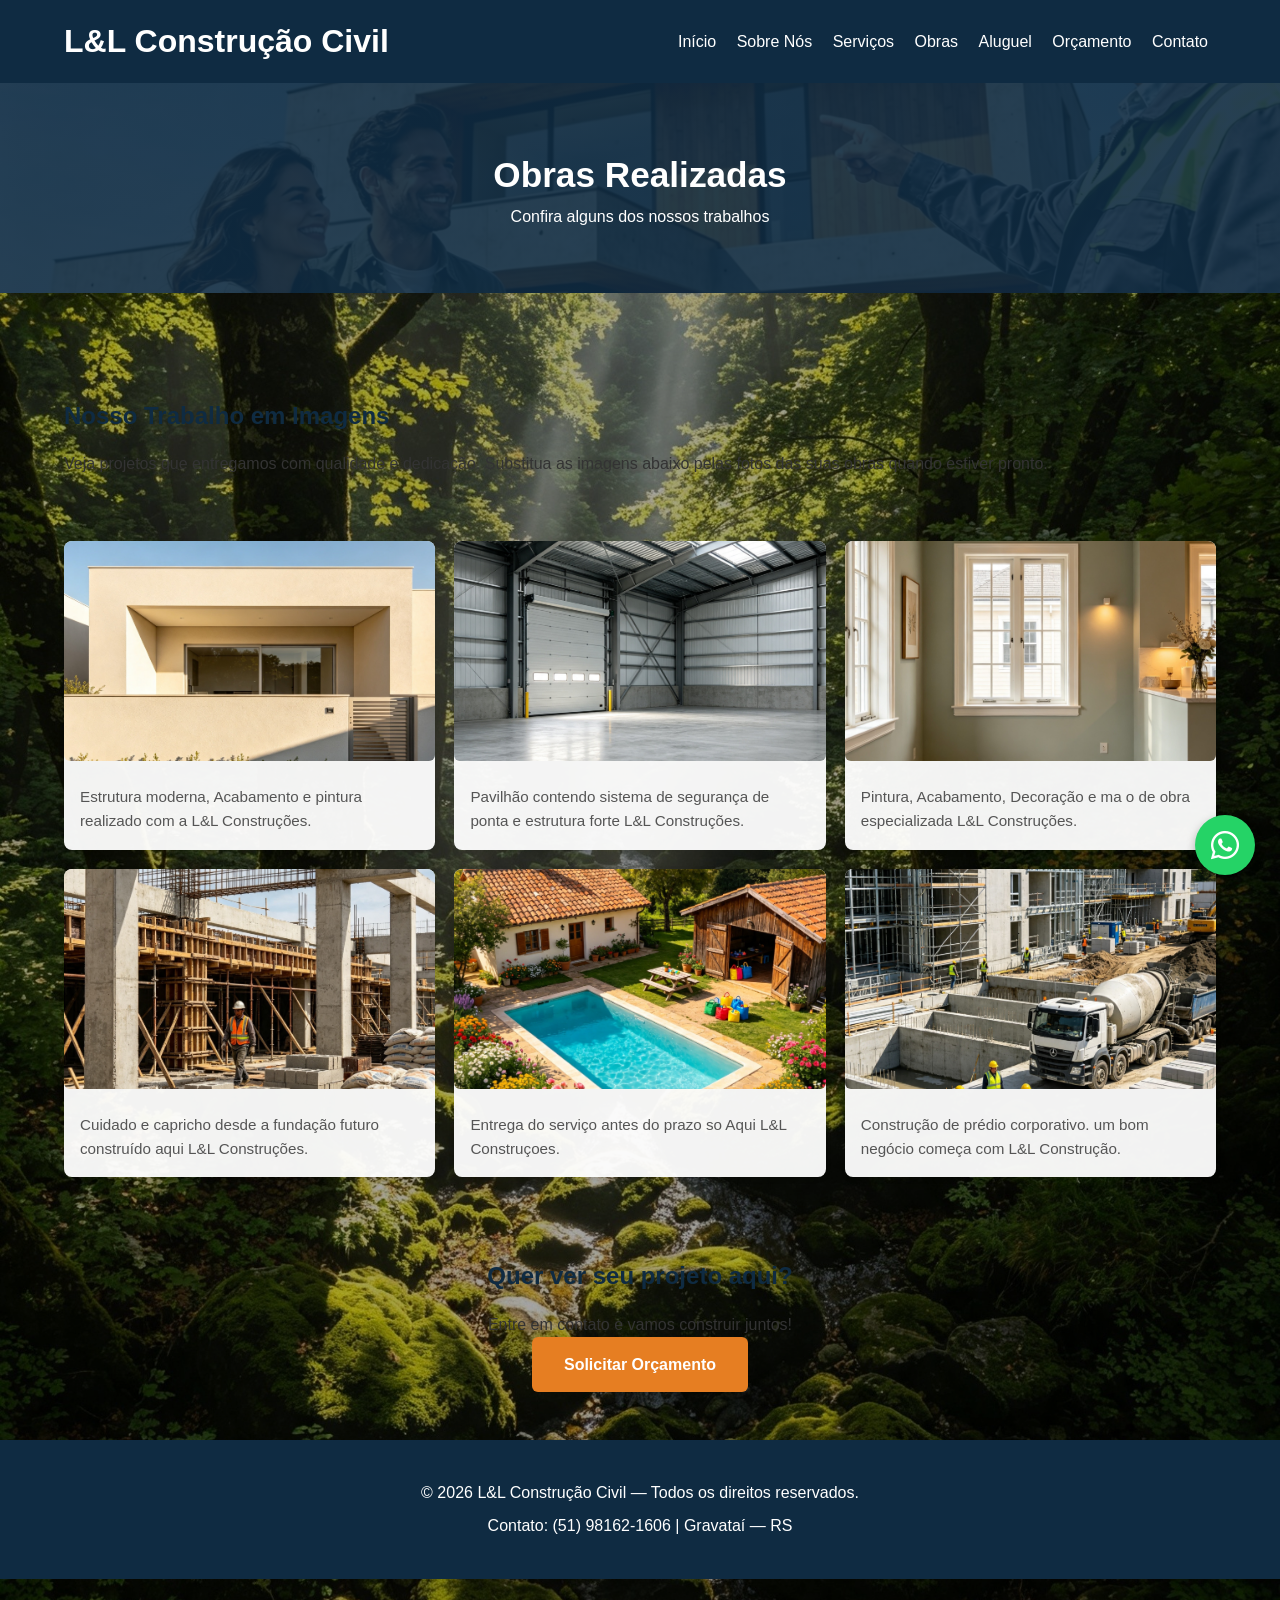
<file: galeria.html>
<!DOCTYPE html>
<html lang="pt-BR">
<head>
    <meta charset="UTF-8">
    <meta name="viewport" content="width=device-width, initial-scale=1.0">
    <title>Galeria de Obras — L&L Construção Civil</title>
    <link rel="stylesheet" href="style.css">
    <link rel="stylesheet" href="https://cdnjs.cloudflare.com/ajax/libs/font-awesome/6.7.0/css/all.min.css">
    <style>
        .grade-galeria {
            display: grid;
            grid-template-columns: repeat(auto-fit, minmax(280px, 1fr));
            gap: 1.2rem;
            margin-top: 2rem;
        }
        .foto-obra {
            background: #fff;
            border-radius: 8px;
            overflow: hidden;
            box-shadow: 0 2px 6px rgba(0,0,0,0.05);
        }
        .foto-obra img {
            width: 100%;
            height: 220px;
            object-fit: cover;
            display: block;
        }
        .legenda {
            padding: 0.8rem 1rem 1rem 1rem;
            font-size: 0.95rem;
            color: #555;
        }
    </style>
</head>
<body>

<header>
    <div class="container">
        <div class="logo">
            <h1>L&L <span>Construção Civil</span></h1>
        </div>
        <nav>
            <a href="index.html">Início</a>
            <a href="sobre.html">Sobre Nós</a>
            <a href="servicos.html">Serviços</a>
            <a href="galeria.html">Obras</a>
            <a href="aluguel.html">Aluguel</a>
            <a href="orcamento.html">Orçamento</a>
            <a href="contato.html">Contato</a>
        </nav>
    </div>
</header>

<section class="pagina-cabecalho">
    <h2>Obras Realizadas</h2>
    <p>Confira alguns dos nossos trabalhos</p>
</section>

<!-- Inicia wrapper com banner-galeria como fundo que começa após o banner interno e vai até depois do rodapé -->
<div class="galeria-fundo">

<section class="conteudo-pagina">
    <div class="container">
        <h3>Nosso Trabalho em Imagens</h3>
        <p>Veja projetos que entregamos com qualidade e dedicação. Substitua as imagens abaixo pelas fotos das suas obras quando estiver pronto.</p>

        <div class="grade-galeria">
            <div class="foto-obra">
                <img src="foto-obra1.png" alt="Foto Obra 1" loading="lazy" width="800" height="600">
                <p class="legenda">Estrutura moderna, Acabamento e pintura realizado com a L&L Construções.</p>
            </div>

            <div class="foto-obra">
                <img src="foto-obra2.png" alt="Foto Obra 2" loading="lazy" width="800" height="600">
                <p class="legenda">Pavilhão contendo sistema de segurança de ponta e estrutura forte L&L Construções.</p>
            </div>

            <div class="foto-obra">
                <img src="foto-obra3.png" alt="Foto Obra 3" loading="lazy" width="800" height="600">
                <p class="legenda">Pintura, Acabamento, Decoração e ma o de obra especializada L&L Construções.</p>
            </div>

            <div class="foto-obra">
                <img src="foto-obra4.png" alt="Foto Obra 4" loading="lazy" width="800" height="600">
                <p class="legenda">Cuidado e capricho desde a fundação futuro construído aqui L&L Construções.</p>
            </div>

            <div class="foto-obra">
                <img src="foto-obra5.png" alt="Foto Obra 5" loading="lazy" width="800" height="600">
                <p class="legenda">Entrega do serviço antes do prazo so Aqui L&L Construçoes.</p>
            </div>

            <div class="foto-obra">
                <img src="foto-obra6.png" alt="Foto Obra 6" loading="lazy" width="800" height="600">
                <p class="legenda">Construção de prédio corporativo. um bom negócio começa com L&L Construção.</p>
            </div>
        </div>

        <div style="text-align: center; margin-top: 3rem;">
            <h3>Quer ver seu projeto aqui?</h3>
            <p>Entre em contato e vamos construir juntos!</p>
            <a href="orcamento.html" class="btn">Solicitar Orçamento</a>
        </div>
    </div>
</section>

<footer>
    <div class="container">
        <p>&copy; 2026 L&L Construção Civil — Todos os direitos reservados.</p>
        <p>Contato: (51) 98162-1606 | Gravataí — RS</p>
    </div>
</footer>

</div> <!-- fim .galeria-fundo -->

<a href="https://wa.me/5551981621606" target="_blank" class="whatsapp-flutuante" rel="noopener noreferrer">
    <i class="fab fa-whatsapp"></i>
</a>

</body>
</html>
</file>
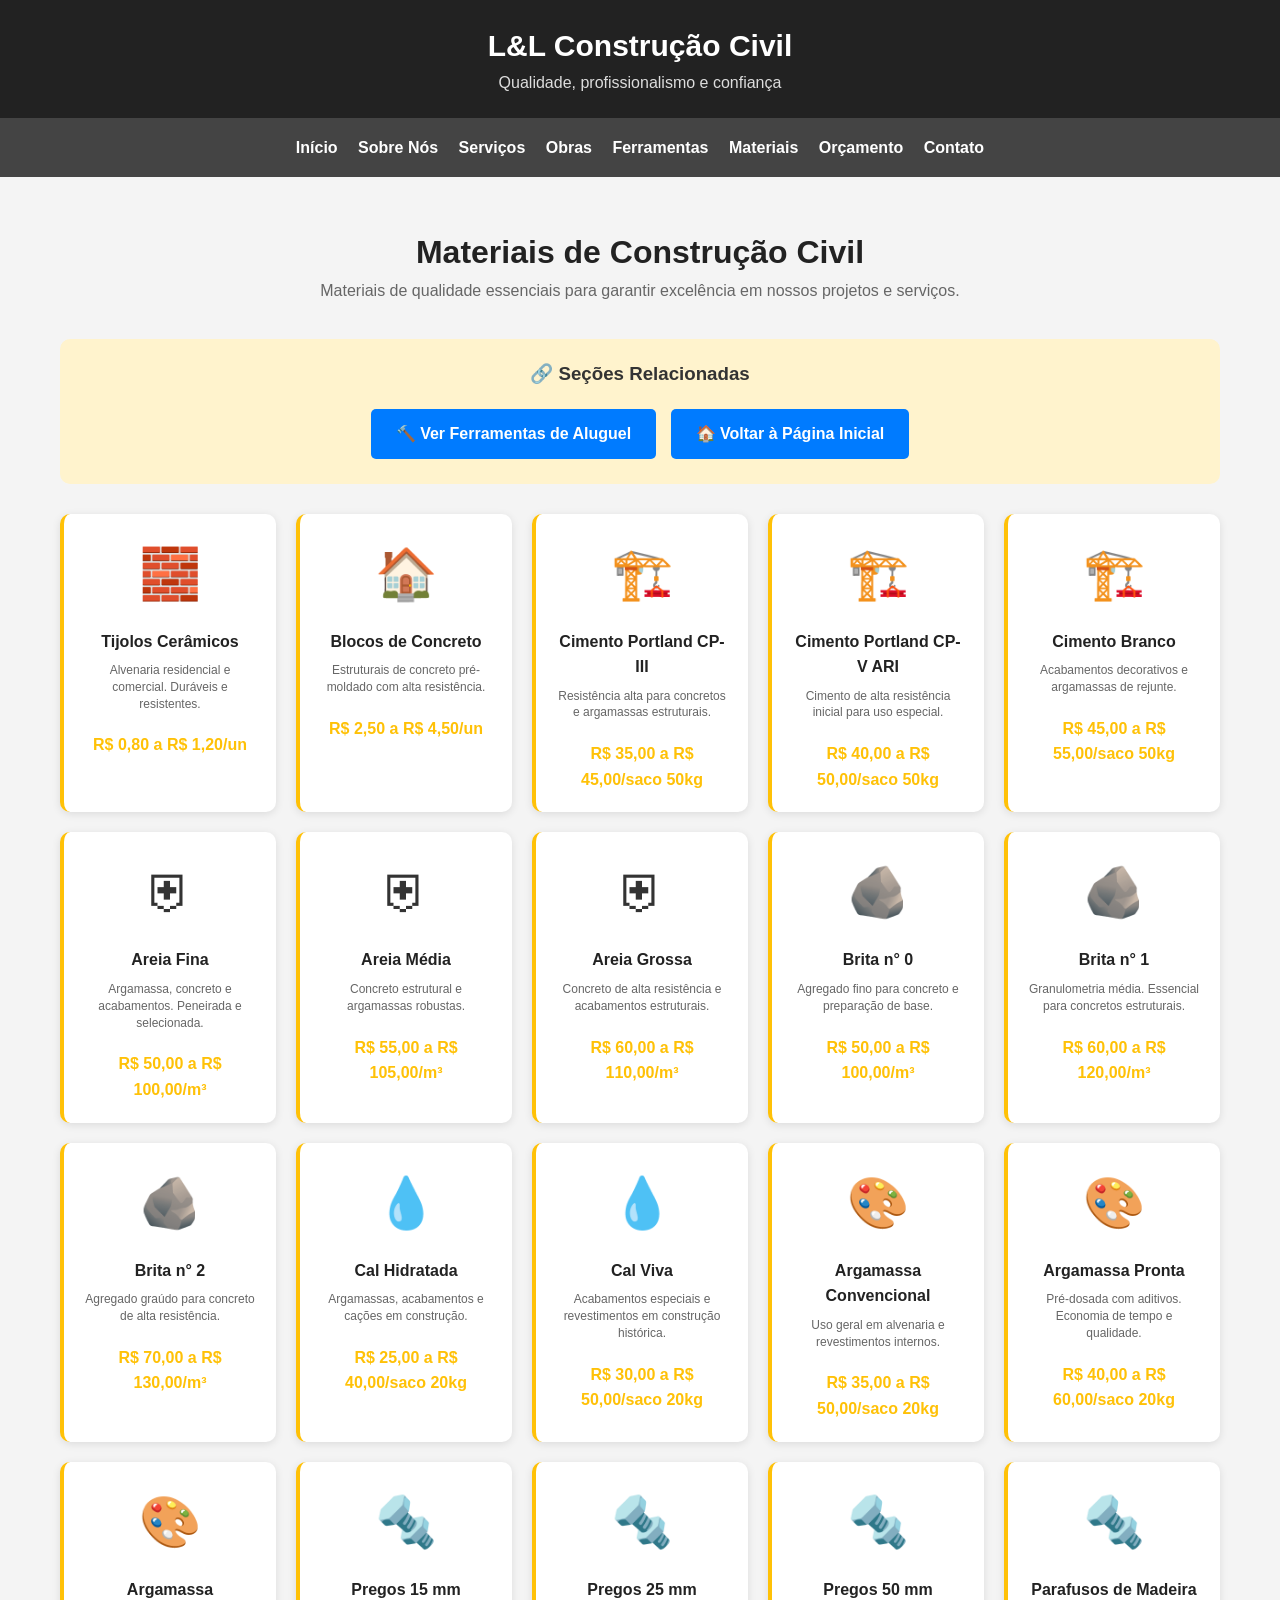
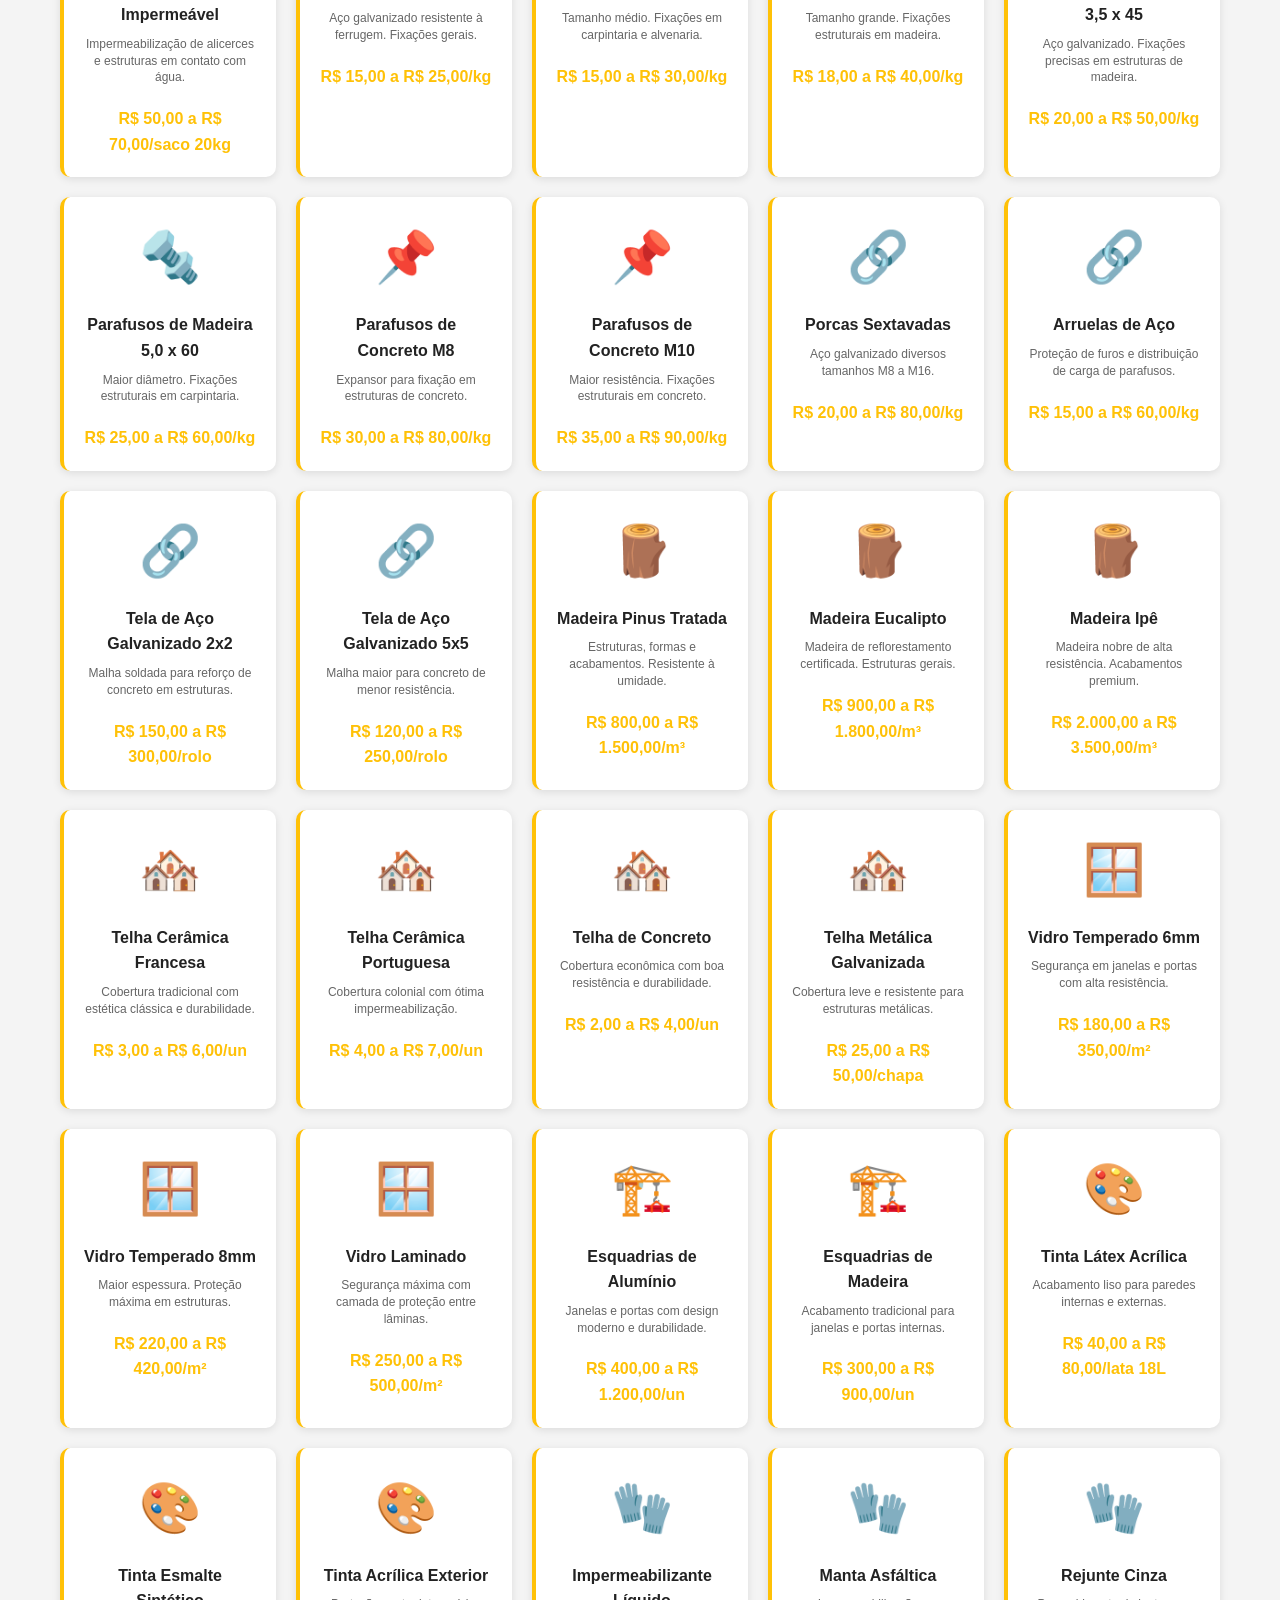
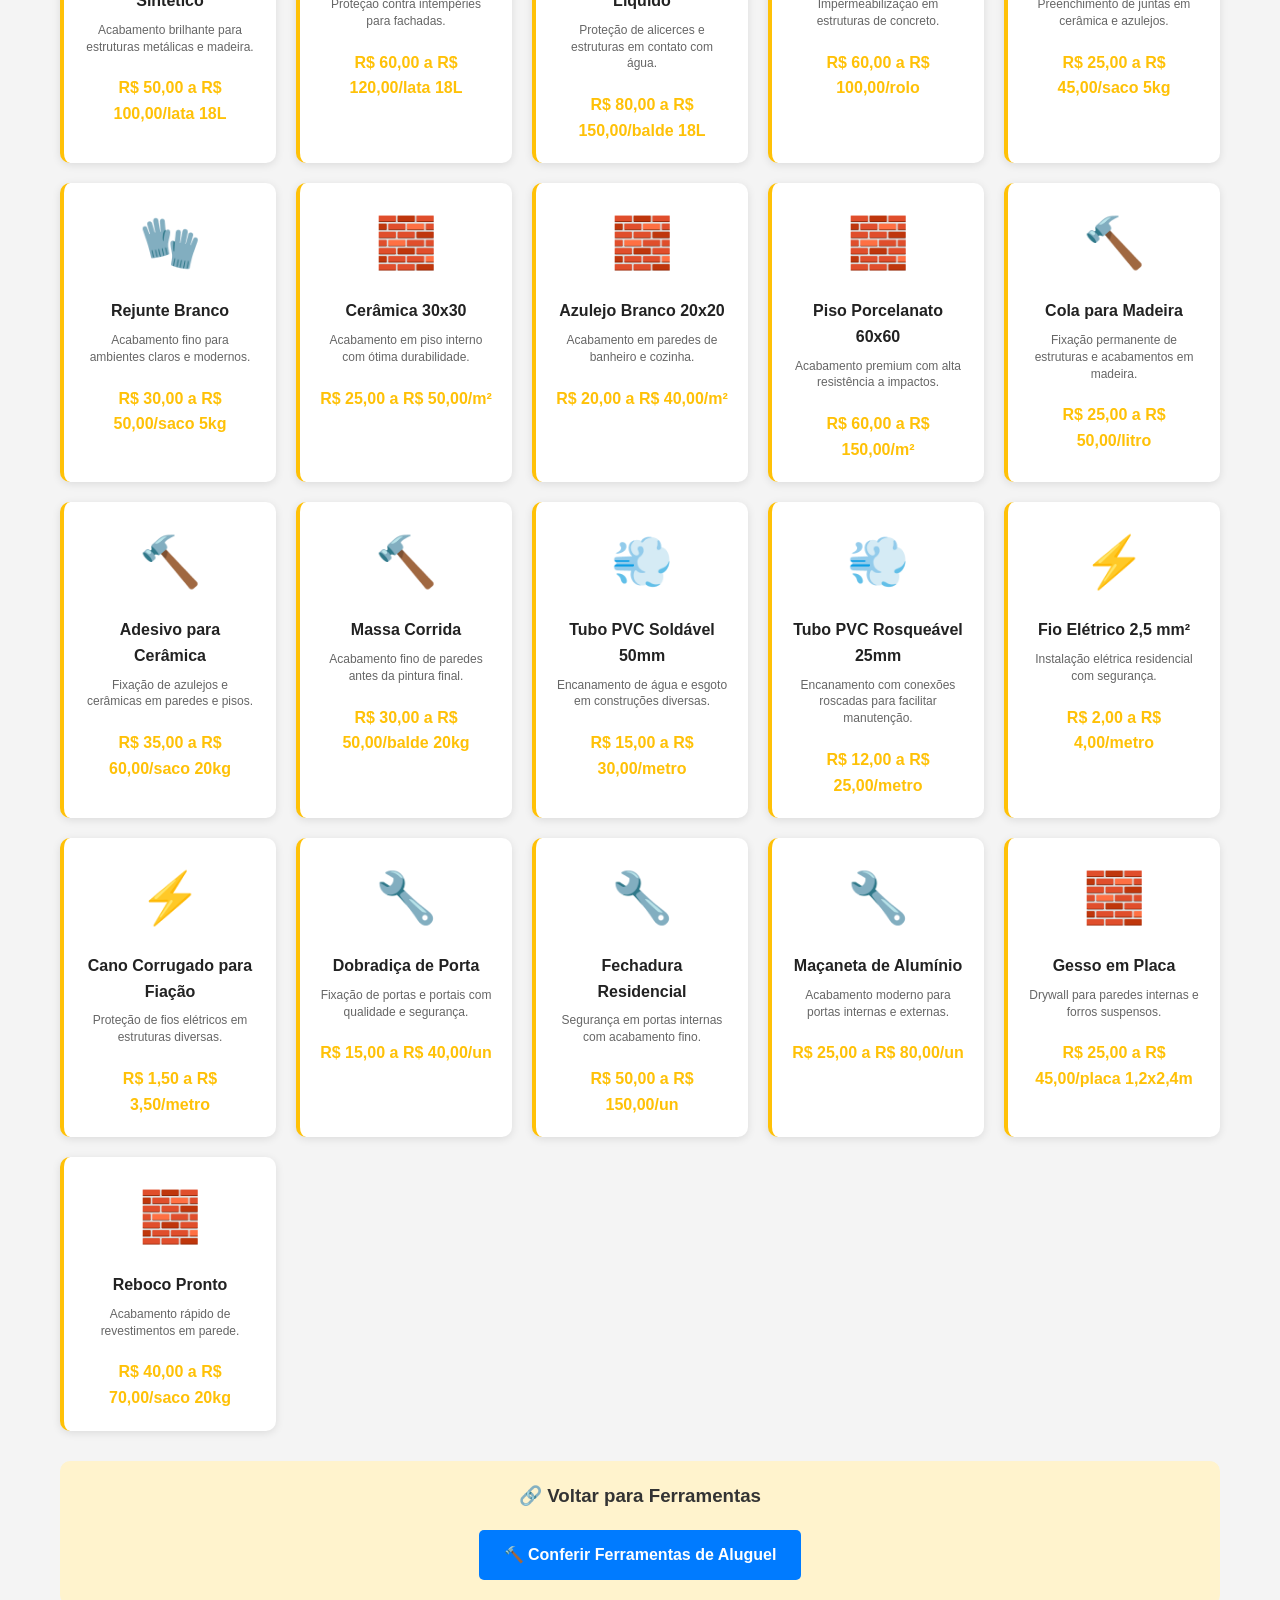
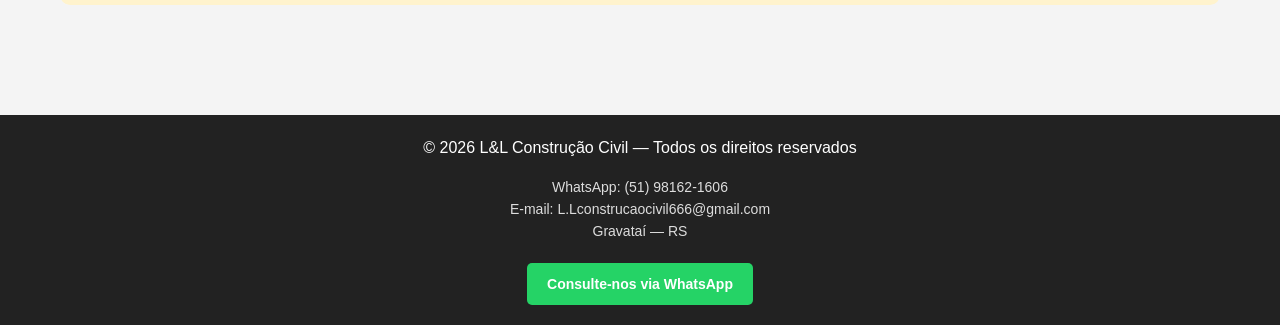
<file: material.html>
<!DOCTYPE html>
<html lang="pt-BR">
<head>
<meta charset="UTF-8">
<meta name="viewport" content="width=device-width, initial-scale=1.0">
<title>Materiais — L&L Construção Civil</title>

<style>
*{margin:0;padding:0;box-sizing:border-box;font-family:Arial,sans-serif}
body{background:#f4f4f4;color:#333;line-height:1.6}
header{background:#222;color:white;text-align:center;padding:22px 15px}
header h1{font-size:30px}
header p{color:#ddd}
nav{background:#444;padding:12px;text-align:center}
nav a{color:white;text-decoration:none;font-weight:bold;margin:5px 8px;display:inline-block}
nav a:hover{color:#ffc107}
section{max-width:1200px;margin:auto;padding:50px 20px}
.titulo{text-align:center;margin-bottom:35px}
.titulo h2{font-size:32px;color:#222}
.titulo p{color:#666}
.materiais{display:grid;grid-template-columns:repeat(auto-fit,minmax(200px,1fr));gap:20px}
.material{background:white;padding:20px;border-radius:10px;box-shadow:0 2px 8px rgba(0,0,0,.1);border-left:4px solid #ffc107;transition:transform 0.3s;display:flex;flex-direction:column;align-items:center;text-align:center}
.material:hover{transform:translateY(-5px);box-shadow:0 4px 12px rgba(0,0,0,.15)}
.icone{font-size:50px;margin-bottom:15px;min-height:60px;display:flex;align-items:center;justify-content:center}
.material h3{margin-bottom:8px;color:#222;font-size:16px}
.material p{color:#666;margin-bottom:10px;font-size:12px;line-height:1.4}
.preco{font-size:16px;font-weight:bold;color:#ffc107;margin-top:10px}
.links-relacionados{background:#fff3cd;padding:20px;border-radius:10px;margin:30px 0;text-align:center}
.links-relacionados h3{color:#333;margin-bottom:15px}
.links-relacionados a{display:inline-block;background:#007bff;color:white;padding:12px 25px;margin:5px;text-decoration:none;border-radius:5px;font-weight:bold}
.links-relacionados a:hover{background:#0056b3}
footer{background:#222;color:white;text-align:center;padding:20px;margin-top:30px}
.contato-info{margin-top:15px;font-size:14px;color:#ddd}
.botao-whatsapp{display:inline-block;background:#25d366;color:white;padding:10px 20px;border-radius:5px;text-decoration:none;font-weight:bold;margin-top:20px}
.botao-whatsapp:hover{background:#20ba5a}
</style>
</head>

<body>

<header>
<h1>L&L Construção Civil</h1>
<p>Qualidade, profissionalismo e confiança</p>
</header>

<nav>
<a href="index.html">Início</a>
<a href="sobre.html">Sobre Nós</a>
<a href="servicos.html">Serviços</a>
<a href="galeria.html">Obras</a>
<a href="ferramentas.html">Ferramentas</a>
<a href="material.html">Materiais</a>
<a href="orcamento.html">Orçamento</a>
<a href="contato.html">Contato</a>
</nav>

<section>

<div class="titulo">
<h2>Materiais de Construção Civil</h2>
<p>Materiais de qualidade essenciais para garantir excelência em nossos projetos e serviços.</p>
</div>

<div class="links-relacionados">
<h3>🔗 Seções Relacionadas</h3>
<a href="ferramentas.html">🔨 Ver Ferramentas de Aluguel</a>
<a href="index.html">🏠 Voltar à Página Inicial</a>
</div>

<div class="materiais">

<div class="material">
<div class="icone">🧱</div>
<h3>Tijolos Cerâmicos</h3>
<p>Alvenaria residencial e comercial. Duráveis e resistentes.</p>
<div class="preco">R$ 0,80 a R$ 1,20/un</div>
</div>

<div class="material">
<div class="icone">🏠</div>
<h3>Blocos de Concreto</h3>
<p>Estruturais de concreto pré-moldado com alta resistência.</p>
<div class="preco">R$ 2,50 a R$ 4,50/un</div>
</div>

<div class="material">
<div class="icone">🏗️</div>
<h3>Cimento Portland CP-III</h3>
<p>Resistência alta para concretos e argamassas estruturais.</p>
<div class="preco">R$ 35,00 a R$ 45,00/saco 50kg</div>
</div>

<div class="material">
<div class="icone">🏗️</div>
<h3>Cimento Portland CP-V ARI</h3>
<p>Cimento de alta resistência inicial para uso especial.</p>
<div class="preco">R$ 40,00 a R$ 50,00/saco 50kg</div>
</div>

<div class="material">
<div class="icone">🏗️</div>
<h3>Cimento Branco</h3>
<p>Acabamentos decorativos e argamassas de rejunte.</p>
<div class="preco">R$ 45,00 a R$ 55,00/saco 50kg</div>
</div>

<div class="material">
<div class="icone">⛨</div>
<h3>Areia Fina</h3>
<p>Argamassa, concreto e acabamentos. Peneirada e selecionada.</p>
<div class="preco">R$ 50,00 a R$ 100,00/m³</div>
</div>

<div class="material">
<div class="icone">⛨</div>
<h3>Areia Média</h3>
<p>Concreto estrutural e argamassas robustas.</p>
<div class="preco">R$ 55,00 a R$ 105,00/m³</div>
</div>

<div class="material">
<div class="icone">⛨</div>
<h3>Areia Grossa</h3>
<p>Concreto de alta resistência e acabamentos estruturais.</p>
<div class="preco">R$ 60,00 a R$ 110,00/m³</div>
</div>

<div class="material">
<div class="icone">🪨</div>
<h3>Brita n° 0</h3>
<p>Agregado fino para concreto e preparação de base.</p>
<div class="preco">R$ 50,00 a R$ 100,00/m³</div>
</div>

<div class="material">
<div class="icone">🪨</div>
<h3>Brita n° 1</h3>
<p>Granulometria média. Essencial para concretos estruturais.</p>
<div class="preco">R$ 60,00 a R$ 120,00/m³</div>
</div>

<div class="material">
<div class="icone">🪨</div>
<h3>Brita n° 2</h3>
<p>Agregado graúdo para concreto de alta resistência.</p>
<div class="preco">R$ 70,00 a R$ 130,00/m³</div>
</div>

<div class="material">
<div class="icone">💧</div>
<h3>Cal Hidratada</h3>
<p>Argamassas, acabamentos e cações em construção.</p>
<div class="preco">R$ 25,00 a R$ 40,00/saco 20kg</div>
</div>

<div class="material">
<div class="icone">💧</div>
<h3>Cal Viva</h3>
<p>Acabamentos especiais e revestimentos em construção histórica.</p>
<div class="preco">R$ 30,00 a R$ 50,00/saco 20kg</div>
</div>

<div class="material">
<div class="icone">🎨</div>
<h3>Argamassa Convencional</h3>
<p>Uso geral em alvenaria e revestimentos internos.</p>
<div class="preco">R$ 35,00 a R$ 50,00/saco 20kg</div>
</div>

<div class="material">
<div class="icone">🎨</div>
<h3>Argamassa Pronta</h3>
<p>Pré-dosada com aditivos. Economia de tempo e qualidade.</p>
<div class="preco">R$ 40,00 a R$ 60,00/saco 20kg</div>
</div>

<div class="material">
<div class="icone">🎨</div>
<h3>Argamassa Impermeável</h3>
<p>Impermeabilização de alicerces e estruturas em contato com água.</p>
<div class="preco">R$ 50,00 a R$ 70,00/saco 20kg</div>
</div>

<div class="material">
<div class="icone">🔩</div>
<h3>Pregos 15 mm</h3>
<p>Aço galvanizado resistente à ferrugem. Fixações gerais.</p>
<div class="preco">R$ 15,00 a R$ 25,00/kg</div>
</div>

<div class="material">
<div class="icone">🔩</div>
<h3>Pregos 25 mm</h3>
<p>Tamanho médio. Fixações em carpintaria e alvenaria.</p>
<div class="preco">R$ 15,00 a R$ 30,00/kg</div>
</div>

<div class="material">
<div class="icone">🔩</div>
<h3>Pregos 50 mm</h3>
<p>Tamanho grande. Fixações estruturais em madeira.</p>
<div class="preco">R$ 18,00 a R$ 40,00/kg</div>
</div>

<div class="material">
<div class="icone">🔩</div>
<h3>Parafusos de Madeira 3,5 x 45</h3>
<p>Aço galvanizado. Fixações precisas em estruturas de madeira.</p>
<div class="preco">R$ 20,00 a R$ 50,00/kg</div>
</div>

<div class="material">
<div class="icone">🔩</div>
<h3>Parafusos de Madeira 5,0 x 60</h3>
<p>Maior diâmetro. Fixações estruturais em carpintaria.</p>
<div class="preco">R$ 25,00 a R$ 60,00/kg</div>
</div>

<div class="material">
<div class="icone">📌</div>
<h3>Parafusos de Concreto M8</h3>
<p>Expansor para fixação em estruturas de concreto.</p>
<div class="preco">R$ 30,00 a R$ 80,00/kg</div>
</div>

<div class="material">
<div class="icone">📌</div>
<h3>Parafusos de Concreto M10</h3>
<p>Maior resistência. Fixações estruturais em concreto.</p>
<div class="preco">R$ 35,00 a R$ 90,00/kg</div>
</div>

<div class="material">
<div class="icone">🔗</div>
<h3>Porcas Sextavadas</h3>
<p>Aço galvanizado diversos tamanhos M8 a M16.</p>
<div class="preco">R$ 20,00 a R$ 80,00/kg</div>
</div>

<div class="material">
<div class="icone">🔗</div>
<h3>Arruelas de Aço</h3>
<p>Proteção de furos e distribuição de carga de parafusos.</p>
<div class="preco">R$ 15,00 a R$ 60,00/kg</div>
</div>

<div class="material">
<div class="icone">🔗</div>
<h3>Tela de Aço Galvanizado 2x2</h3>
<p>Malha soldada para reforço de concreto em estruturas.</p>
<div class="preco">R$ 150,00 a R$ 300,00/rolo</div>
</div>

<div class="material">
<div class="icone">🔗</div>
<h3>Tela de Aço Galvanizado 5x5</h3>
<p>Malha maior para concreto de menor resistência.</p>
<div class="preco">R$ 120,00 a R$ 250,00/rolo</div>
</div>

<div class="material">
<div class="icone">🪵</div>
<h3>Madeira Pinus Tratada</h3>
<p>Estruturas, formas e acabamentos. Resistente à umidade.</p>
<div class="preco">R$ 800,00 a R$ 1.500,00/m³</div>
</div>

<div class="material">
<div class="icone">🪵</div>
<h3>Madeira Eucalipto</h3>
<p>Madeira de reflorestamento certificada. Estruturas gerais.</p>
<div class="preco">R$ 900,00 a R$ 1.800,00/m³</div>
</div>

<div class="material">
<div class="icone">🪵</div>
<h3>Madeira Ipê</h3>
<p>Madeira nobre de alta resistência. Acabamentos premium.</p>
<div class="preco">R$ 2.000,00 a R$ 3.500,00/m³</div>
</div>

<div class="material">
<div class="icone">🏘️</div>
<h3>Telha Cerâmica Francesa</h3>
<p>Cobertura tradicional com estética clássica e durabilidade.</p>
<div class="preco">R$ 3,00 a R$ 6,00/un</div>
</div>

<div class="material">
<div class="icone">🏘️</div>
<h3>Telha Cerâmica Portuguesa</h3>
<p>Cobertura colonial com ótima impermeabilização.</p>
<div class="preco">R$ 4,00 a R$ 7,00/un</div>
</div>

<div class="material">
<div class="icone">🏘️</div>
<h3>Telha de Concreto</h3>
<p>Cobertura econômica com boa resistência e durabilidade.</p>
<div class="preco">R$ 2,00 a R$ 4,00/un</div>
</div>

<div class="material">
<div class="icone">🏘️</div>
<h3>Telha Metálica Galvanizada</h3>
<p>Cobertura leve e resistente para estruturas metálicas.</p>
<div class="preco">R$ 25,00 a R$ 50,00/chapa</div>
</div>

<div class="material">
<div class="icone">🪟</div>
<h3>Vidro Temperado 6mm</h3>
<p>Segurança em janelas e portas com alta resistência.</p>
<div class="preco">R$ 180,00 a R$ 350,00/m²</div>
</div>

<div class="material">
<div class="icone">🪟</div>
<h3>Vidro Temperado 8mm</h3>
<p>Maior espessura. Proteção máxima em estruturas.</p>
<div class="preco">R$ 220,00 a R$ 420,00/m²</div>
</div>

<div class="material">
<div class="icone">🪟</div>
<h3>Vidro Laminado</h3>
<p>Segurança máxima com camada de proteção entre lâminas.</p>
<div class="preco">R$ 250,00 a R$ 500,00/m²</div>
</div>

<div class="material">
<div class="icone">🏗️</div>
<h3>Esquadrias de Alumínio</h3>
<p>Janelas e portas com design moderno e durabilidade.</p>
<div class="preco">R$ 400,00 a R$ 1.200,00/un</div>
</div>

<div class="material">
<div class="icone">🏗️</div>
<h3>Esquadrias de Madeira</h3>
<p>Acabamento tradicional para janelas e portas internas.</p>
<div class="preco">R$ 300,00 a R$ 900,00/un</div>
</div>

<div class="material">
<div class="icone">🎨</div>
<h3>Tinta Látex Acrílica</h3>
<p>Acabamento liso para paredes internas e externas.</p>
<div class="preco">R$ 40,00 a R$ 80,00/lata 18L</div>
</div>

<div class="material">
<div class="icone">🎨</div>
<h3>Tinta Esmalte Sintético</h3>
<p>Acabamento brilhante para estruturas metálicas e madeira.</p>
<div class="preco">R$ 50,00 a R$ 100,00/lata 18L</div>
</div>

<div class="material">
<div class="icone">🎨</div>
<h3>Tinta Acrílica Exterior</h3>
<p>Proteção contra intempéries para fachadas.</p>
<div class="preco">R$ 60,00 a R$ 120,00/lata 18L</div>
</div>

<div class="material">
<div class="icone">🧤</div>
<h3>Impermeabilizante Líquido</h3>
<p>Proteção de alicerces e estruturas em contato com água.</p>
<div class="preco">R$ 80,00 a R$ 150,00/balde 18L</div>
</div>

<div class="material">
<div class="icone">🧤</div>
<h3>Manta Asfáltica</h3>
<p>Impermeabilização em estruturas de concreto.</p>
<div class="preco">R$ 60,00 a R$ 100,00/rolo</div>
</div>

<div class="material">
<div class="icone">🧤</div>
<h3>Rejunte Cinza</h3>
<p>Preenchimento de juntas em cerâmica e azulejos.</p>
<div class="preco">R$ 25,00 a R$ 45,00/saco 5kg</div>
</div>

<div class="material">
<div class="icone">🧤</div>
<h3>Rejunte Branco</h3>
<p>Acabamento fino para ambientes claros e modernos.</p>
<div class="preco">R$ 30,00 a R$ 50,00/saco 5kg</div>
</div>

<div class="material">
<div class="icone">🧱</div>
<h3>Cerâmica 30x30</h3>
<p>Acabamento em piso interno com ótima durabilidade.</p>
<div class="preco">R$ 25,00 a R$ 50,00/m²</div>
</div>

<div class="material">
<div class="icone">🧱</div>
<h3>Azulejo Branco 20x20</h3>
<p>Acabamento em paredes de banheiro e cozinha.</p>
<div class="preco">R$ 20,00 a R$ 40,00/m²</div>
</div>

<div class="material">
<div class="icone">🧱</div>
<h3>Piso Porcelanato 60x60</h3>
<p>Acabamento premium com alta resistência a impactos.</p>
<div class="preco">R$ 60,00 a R$ 150,00/m²</div>
</div>

<div class="material">
<div class="icone">🔨</div>
<h3>Cola para Madeira</h3>
<p>Fixação permanente de estruturas e acabamentos em madeira.</p>
<div class="preco">R$ 25,00 a R$ 50,00/litro</div>
</div>

<div class="material">
<div class="icone">🔨</div>
<h3>Adesivo para Cerâmica</h3>
<p>Fixação de azulejos e cerâmicas em paredes e pisos.</p>
<div class="preco">R$ 35,00 a R$ 60,00/saco 20kg</div>
</div>

<div class="material">
<div class="icone">🔨</div>
<h3>Massa Corrida</h3>
<p>Acabamento fino de paredes antes da pintura final.</p>
<div class="preco">R$ 30,00 a R$ 50,00/balde 20kg</div>
</div>

<div class="material">
<div class="icone">💨</div>
<h3>Tubo PVC Soldável 50mm</h3>
<p>Encanamento de água e esgoto em construções diversas.</p>
<div class="preco">R$ 15,00 a R$ 30,00/metro</div>
</div>

<div class="material">
<div class="icone">💨</div>
<h3>Tubo PVC Rosqueável 25mm</h3>
<p>Encanamento com conexões roscadas para facilitar manutenção.</p>
<div class="preco">R$ 12,00 a R$ 25,00/metro</div>
</div>

<div class="material">
<div class="icone">⚡</div>
<h3>Fio Elétrico 2,5 mm²</h3>
<p>Instalação elétrica residencial com segurança.</p>
<div class="preco">R$ 2,00 a R$ 4,00/metro</div>
</div>

<div class="material">
<div class="icone">⚡</div>
<h3>Cano Corrugado para Fiação</h3>
<p>Proteção de fios elétricos em estruturas diversas.</p>
<div class="preco">R$ 1,50 a R$ 3,50/metro</div>
</div>

<div class="material">
<div class="icone">🔧</div>
<h3>Dobradiça de Porta</h3>
<p>Fixação de portas e portais com qualidade e segurança.</p>
<div class="preco">R$ 15,00 a R$ 40,00/un</div>
</div>

<div class="material">
<div class="icone">🔧</div>
<h3>Fechadura Residencial</h3>
<p>Segurança em portas internas com acabamento fino.</p>
<div class="preco">R$ 50,00 a R$ 150,00/un</div>
</div>

<div class="material">
<div class="icone">🔧</div>
<h3>Maçaneta de Alumínio</h3>
<p>Acabamento moderno para portas internas e externas.</p>
<div class="preco">R$ 25,00 a R$ 80,00/un</div>
</div>

<div class="material">
<div class="icone">🧱</div>
<h3>Gesso em Placa</h3>
<p>Drywall para paredes internas e forros suspensos.</p>
<div class="preco">R$ 25,00 a R$ 45,00/placa 1,2x2,4m</div>
</div>

<div class="material">
<div class="icone">🧱</div>
<h3>Reboco Pronto</h3>
<p>Acabamento rápido de revestimentos em parede.</p>
<div class="preco">R$ 40,00 a R$ 70,00/saco 20kg</div>
</div>

</div>

<div class="links-relacionados">
<h3>🔗 Voltar para Ferramentas</h3>
<a href="ferramentas.html">🔨 Conferir Ferramentas de Aluguel</a>
</div>

</section>

<footer>
<p>© 2026 L&L Construção Civil — Todos os direitos reservados</p>

<div class="contato-info">
    <p><i class="fab fa-whatsapp"></i> WhatsApp: (51) 98162-1606</p>
    <p><i class="fas fa-envelope"></i> E-mail: L.Lconstrucaocivil666@gmail.com</p>
    <p><i class="fas fa-map-marker-alt"></i> Gravataí — RS</p>
    <a href="https://wa.me/5551981621606?text=Ol%C3%A1%21%20Gostaria%20de%20saber%20mais%20sobre%20os%20materiais%20de%20constru%C3%A7%C3%A3o." target="_blank" class="botao-whatsapp">Consulte-nos via WhatsApp</a>
</div>
</footer>

</body>
</html>
</file>
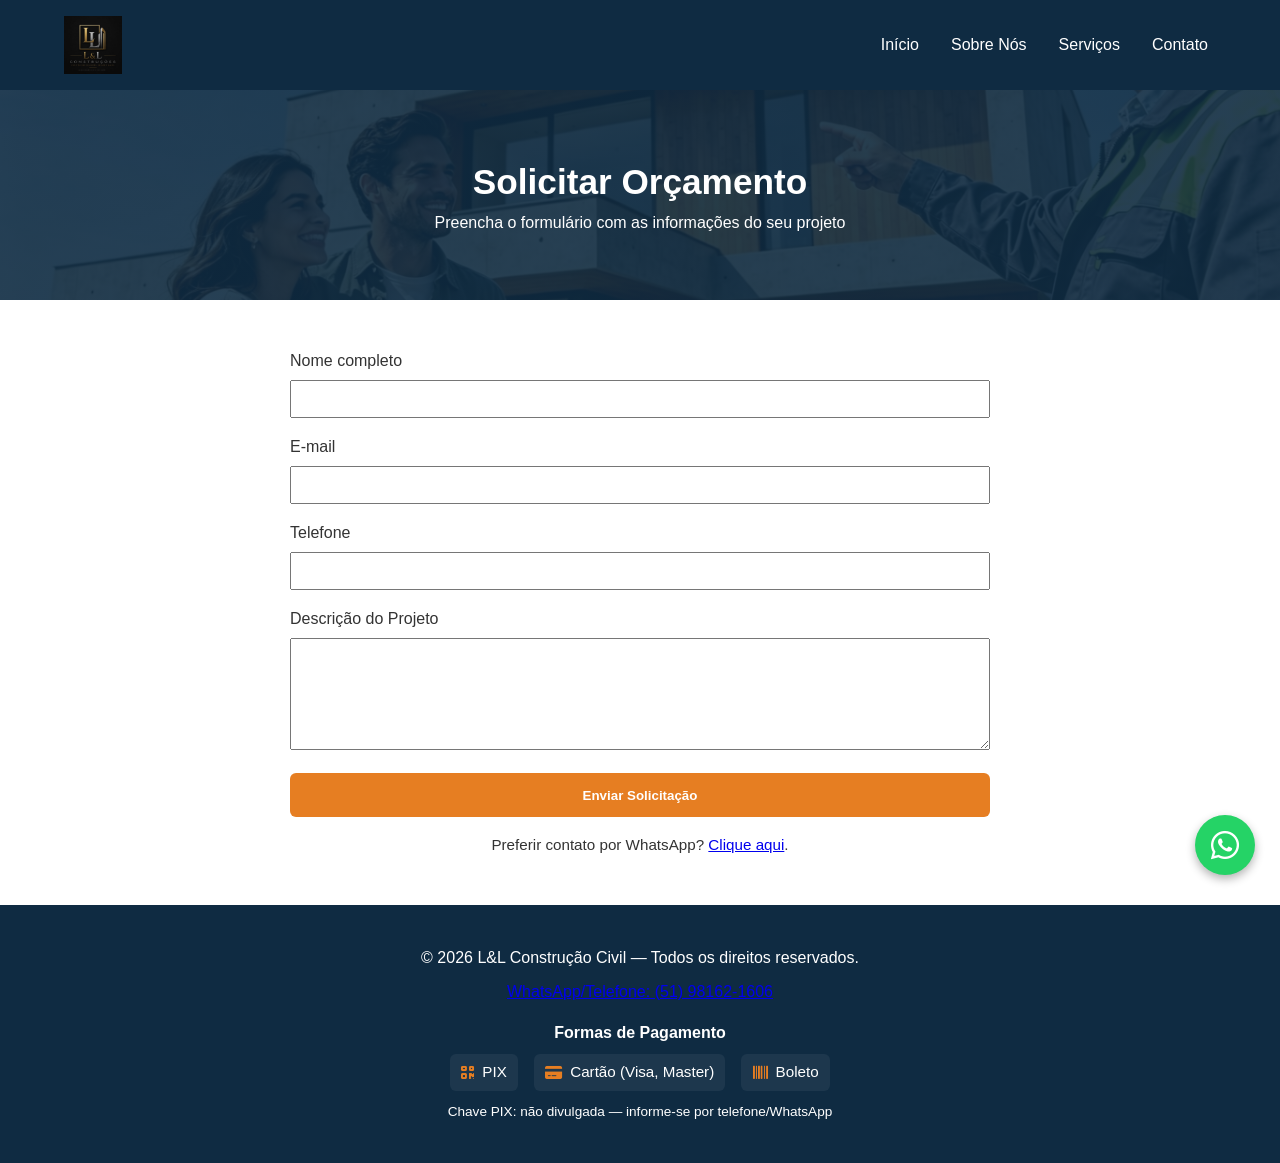
<file: orcamento.html>
<!DOCTYPE html>
<html lang="pt-BR">
<head>
    <meta charset="UTF-8">
    <meta name="viewport" content="width=device-width, initial-scale=1.0">
    <meta name="description" content="Solicite um orçamento — L&L Construção Civil">
    <title>Orçamento — L&L Construção Civil</title>
    <link rel="stylesheet" href="style.css">
    <link rel="stylesheet" href="https://cdnjs.cloudflare.com/ajax/libs/font-awesome/6.7.0/css/all.min.css">
</head>
<body>

<header>
    <div class="container">
        <div class="logo">
            <a href="index.html" aria-label="L&L Construção Civil — Início"><img src="logo.jpg" alt="L&L Construção Civil"></a>
        </div>
        <nav aria-label="Menu principal">
            <ul>
                <li><a href="index.html">Início</a></li>
                <li><a href="sobre.html">Sobre Nós</a></li>
                <li><a href="servicos.html">Serviços</a></li>
                <li><a href="contato.html">Contato</a></li>
            </ul>
        </nav>
    </div>
</header>

<section class="pagina-cabecalho">
    <h2>Solicitar Orçamento</h2>
    <p>Preencha o formulário com as informações do seu projeto</p>
</section>

<section class="conteudo-pagina">
    <div class="container">
        <form action="#" method="post" id="form-orcamento" style="max-width:700px; margin:0 auto;">
            <label for="nome">Nome completo</label>
            <input id="nome" name="nome" type="text" required style="width:100%; padding:0.6rem; margin-top:0.4rem; margin-bottom:1rem;">

            <label for="email">E-mail</label>
            <input id="email" name="email" type="email" required style="width:100%; padding:0.6rem; margin-top:0.4rem; margin-bottom:1rem;">

            <label for="telefone">Telefone</label>
            <input id="telefone" name="telefone" type="tel" pattern="\+?[0-9\s\-()]{8,}" required style="width:100%; padding:0.6rem; margin-top:0.4rem; margin-bottom:1rem;">

            <label for="descricao">Descrição do Projeto</label>
            <textarea id="descricao" name="descricao" rows="6" required style="width:100%; padding:0.6rem; margin-top:0.4rem; margin-bottom:1rem;"></textarea>

            <button class="btn fullwidth" type="submit">Enviar Solicitação</button>
        </form>

        <p style="text-align:center; margin-top:1rem; font-size:0.95rem;">Preferir contato por WhatsApp? <a href="https://wa.me/5551981621606" target="_blank" rel="noopener noreferrer">Clique aqui</a>.</p>
    </div>
</section>

<footer>
    <div class="container">
        <p>&copy; 2026 L&L Construção Civil — Todos os direitos reservados.</p>
        <p><a href="tel:+5551981621606">WhatsApp/Telefone: (51) 98162-1606</a></p>

        <div class="pagamentos" aria-label="Formas de pagamento aceitas">
            <h4>Formas de Pagamento</h4>
            <div class="pagamentos-lista">
                <span class="pagamento"><i class="fa-solid fa-qrcode" aria-hidden="true"></i> PIX</span>
                <span class="pagamento"><i class="fa-solid fa-credit-card" aria-hidden="true"></i> Cartão (Visa, Master)</span>
                <span class="pagamento"><i class="fa-solid fa-barcode" aria-hidden="true"></i> Boleto</span>
            </div>
            <p style="font-size:0.85rem; margin-top:0.6rem;">Chave PIX: não divulgada — informe-se por telefone/WhatsApp</p>
        </div>
    </div>
</footer>

<!-- Botão WhatsApp flutuante -->
<a class="whatsapp-flutuante" href="https://wa.me/5551981621606?text=Ol%C3%A1!%20Gostaria%20de%20um%20or%C3%A7amento." target="_blank" rel="noopener noreferrer" aria-label="Chamar no WhatsApp">
    <i class="fab fa-whatsapp" aria-hidden="true"></i>
</a>

</body>
</html>
</file>
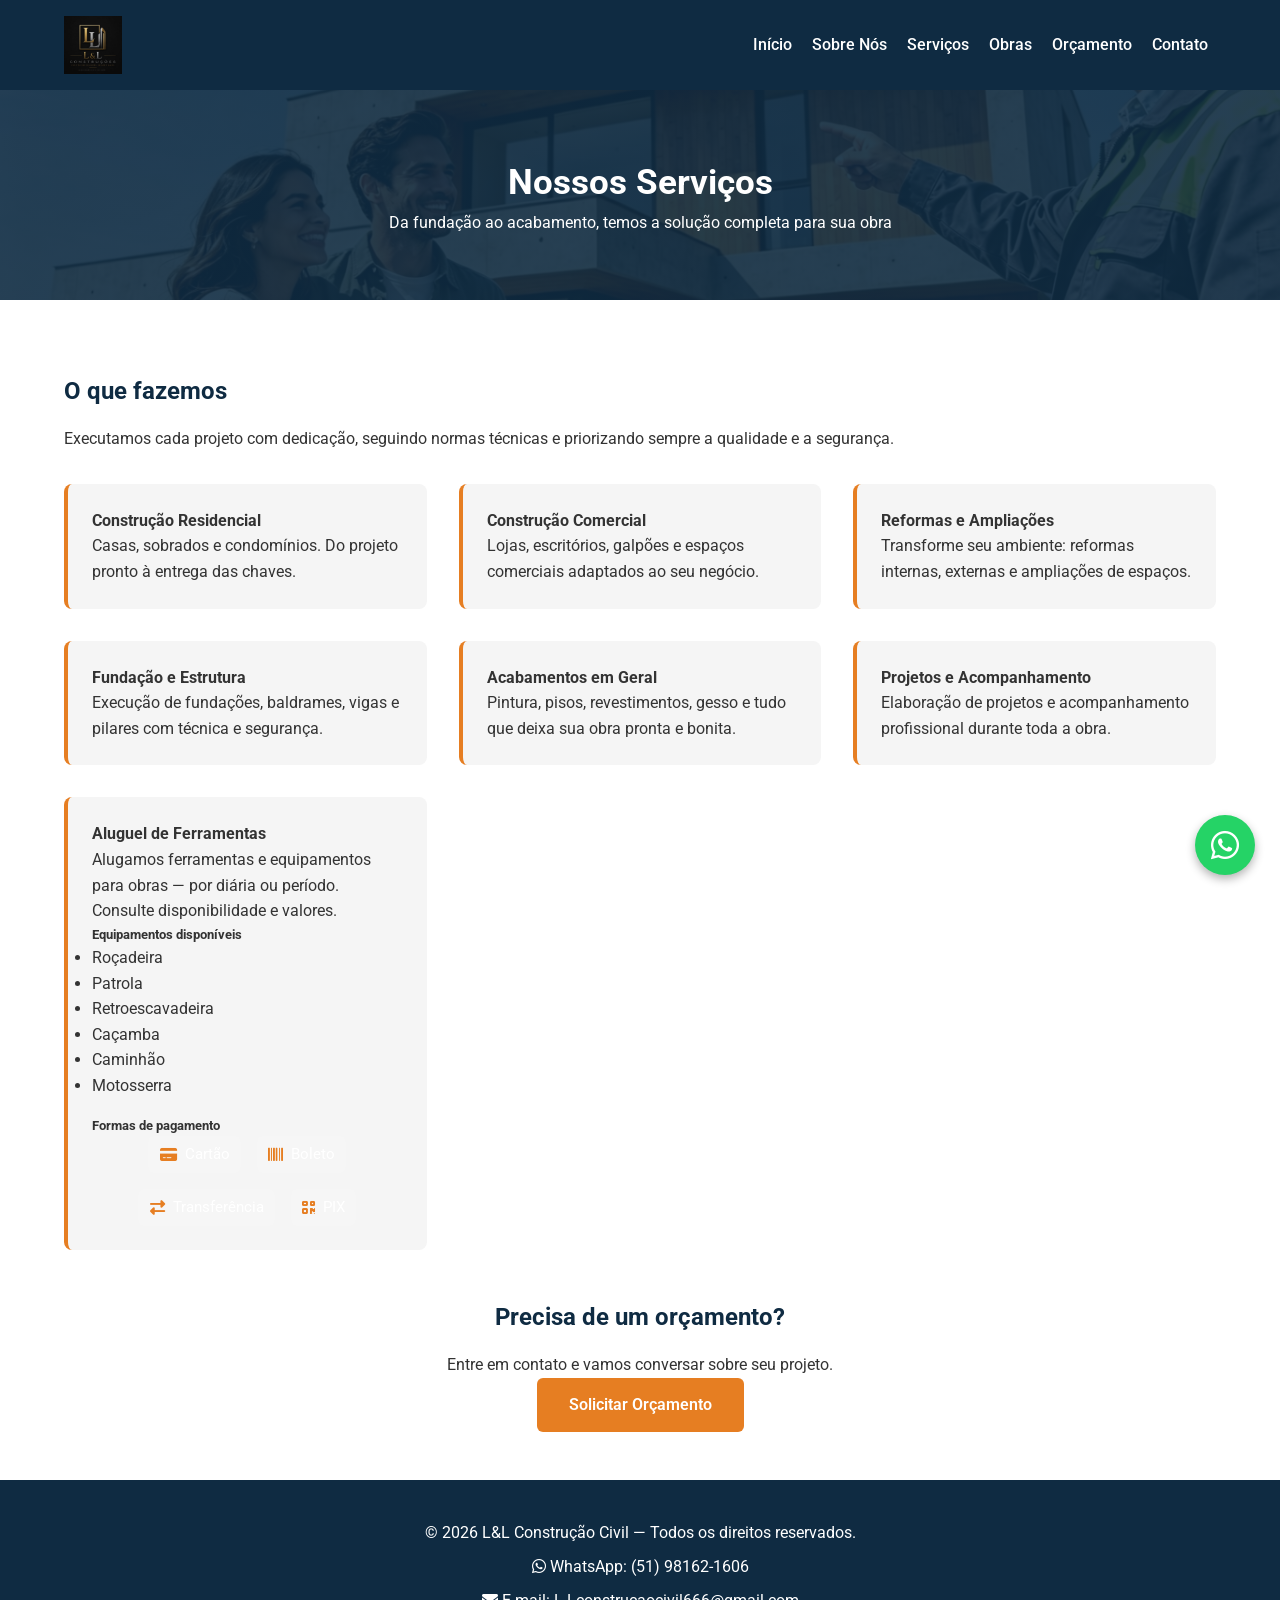
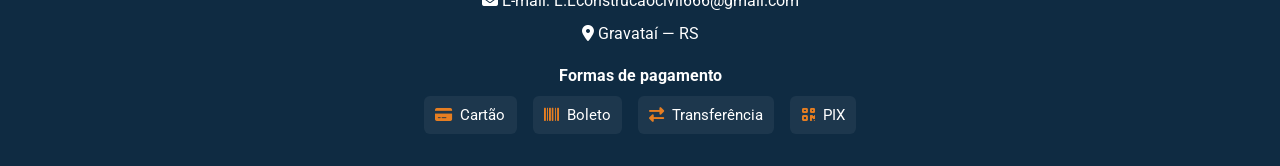
<file: servicos.html>
<!DOCTYPE html>
<html lang="pt-BR">
<head>
    <meta charset="UTF-8">
    <meta name="viewport" content="width=device-width, initial-scale=1.0">
    <title>Serviços — L&L Construção Civil</title>
    <link href="https://fonts.googleapis.com/css2?family=Roboto:wght@400;500;700&display=swap" rel="stylesheet">
    <link rel="stylesheet" href="style.css">
    <link rel="stylesheet" href="https://cdnjs.cloudflare.com/ajax/libs/font-awesome/6.7.0/css/all.min.css">
</head>
<body>

<header>
    <div class="container">
        <div class="logo">
            <a href="index.html">
                <img src="logo.jpg" alt="L&L Construção Civil" class="logo-img">
            </a>
            <h1 class="sr-only">L&L Construção Civil</h1>
        </div>
        <nav aria-label="Menu principal">
            <a href="index.html">Início</a>
            <a href="sobre.html">Sobre Nós</a>
            <a href="servicos.html">Serviços</a>
            <a href="galeria.html">Obras</a>
            <a href="orcamento.html">Orçamento</a>
            <a href="contato.html">Contato</a>
        </nav>
    </div>
</header>

<section class="pagina-cabecalho">
    <h2>Nossos Serviços</h2>
    <p>Da fundação ao acabamento, temos a solução completa para sua obra</p>
</section>

<section class="conteudo-pagina">
    <div class="container">
        <h3>O que fazemos</h3>
        <p>Executamos cada projeto com dedicação, seguindo normas técnicas e priorizando sempre a qualidade e a segurança.</p>

        <div class="lista-servicos">
            <div class="servico-item">
                <h4>Construção Residencial</h4>
                <p>Casas, sobrados e condomínios. Do projeto pronto à entrega das chaves.</p>
            </div>
            <div class="servico-item">
                <h4>Construção Comercial</h4>
                <p>Lojas, escritórios, galpões e espaços comerciais adaptados ao seu negócio.</p>
            </div>
            <div class="servico-item">
                <h4>Reformas e Ampliações</h4>
                <p>Transforme seu ambiente: reformas internas, externas e ampliações de espaços.</p>
            </div>
            <div class="servico-item">
                <h4>Fundação e Estrutura</h4>
                <p>Execução de fundações, baldrames, vigas e pilares com técnica e segurança.</p>
            </div>
            <div class="servico-item">
                <h4>Acabamentos em Geral</h4>
                <p>Pintura, pisos, revestimentos, gesso e tudo que deixa sua obra pronta e bonita.</p>
            </div>
            <div class="servico-item">
                <h4>Projetos e Acompanhamento</h4>
                <p>Elaboração de projetos e acompanhamento profissional durante toda a obra.</p>
            </div>

            <div class="servico-item">
                <h4>Aluguel de Ferramentas</h4>
                <p>Alugamos ferramentas e equipamentos para obras — por diária ou período. Consulte disponibilidade e valores.</p>

                <h5>Equipamentos disponíveis</h5>
                <ul>
                  <li>Roçadeira</li>
                  <li>Patrola</li>
                  <li>Retroescavadeira</li>
                  <li>Caçamba</li>
                  <li>Caminhão</li>
                  <li>Motosserra</li>
                </ul>

                <div class="pagamentos" aria-label="Formas de pagamento">
                    <h5>Formas de pagamento</h5>
                    <div class="pagamentos-lista">
                        <div class="pagamento"><i class="fas fa-credit-card" aria-hidden="true"></i> Cartão</div>
                        <div class="pagamento"><i class="fas fa-barcode" aria-hidden="true"></i> Boleto</div>
                        <div class="pagamento"><i class="fas fa-exchange-alt" aria-hidden="true"></i> Transferência</div>
                        <div class="pagamento"><i class="fas fa-qrcode" aria-hidden="true"></i> PIX</div>
                    </div>
                </div>
            </div>

        </div>

        <div style="text-align: center; margin-top: 3rem;">
            <h3>Precisa de um orçamento?</h3>
            <p>Entre em contato e vamos conversar sobre seu projeto.</p>
            <a href="contato.html" class="btn">Solicitar Orçamento</a>
        </div>
    </div>
</section>

<footer>
    <div class="container">
        <p>&copy; 2026 L&L Construção Civil — Todos os direitos reservados.</p>
        <p><i class="fab fa-whatsapp" aria-hidden="true"></i> WhatsApp: (51) 98162-1606</p>
        <p><i class="fas fa-envelope" aria-hidden="true"></i> E-mail: L.Lconstrucaocivil666@gmail.com</p>
        <p><i class="fas fa-map-marker-alt" aria-hidden="true"></i> Gravataí — RS</p>

        <div class="pagamentos" aria-label="Formas de pagamento">
            <h4>Formas de pagamento</h4>
            <div class="pagamentos-lista">
                <div class="pagamento"><i class="fas fa-credit-card" aria-hidden="true"></i> Cartão</div>
                <div class="pagamento"><i class="fas fa-barcode" aria-hidden="true"></i> Boleto</div>
                <div class="pagamento"><i class="fas fa-exchange-alt" aria-hidden="true"></i> Transferência</div>
                <div class="pagamento"><i class="fas fa-qrcode" aria-hidden="true"></i> PIX</div>
            </div>
        </div>
    </div>
</footer>

<!-- Botão WhatsApp flutuante -->
<a href="https://wa.me/5551981621606?text=Ol%C3%A1%21%20Gostaria%20de%20um%20or%C3%A7amento." target="_blank" rel="noopener noreferrer" class="whatsapp-flutuante">
    <i class="fab fa-whatsapp" aria-hidden="true"></i>
    <span class="sr-only">Abrir WhatsApp</span>
</a>

</body>
</html>
</file>
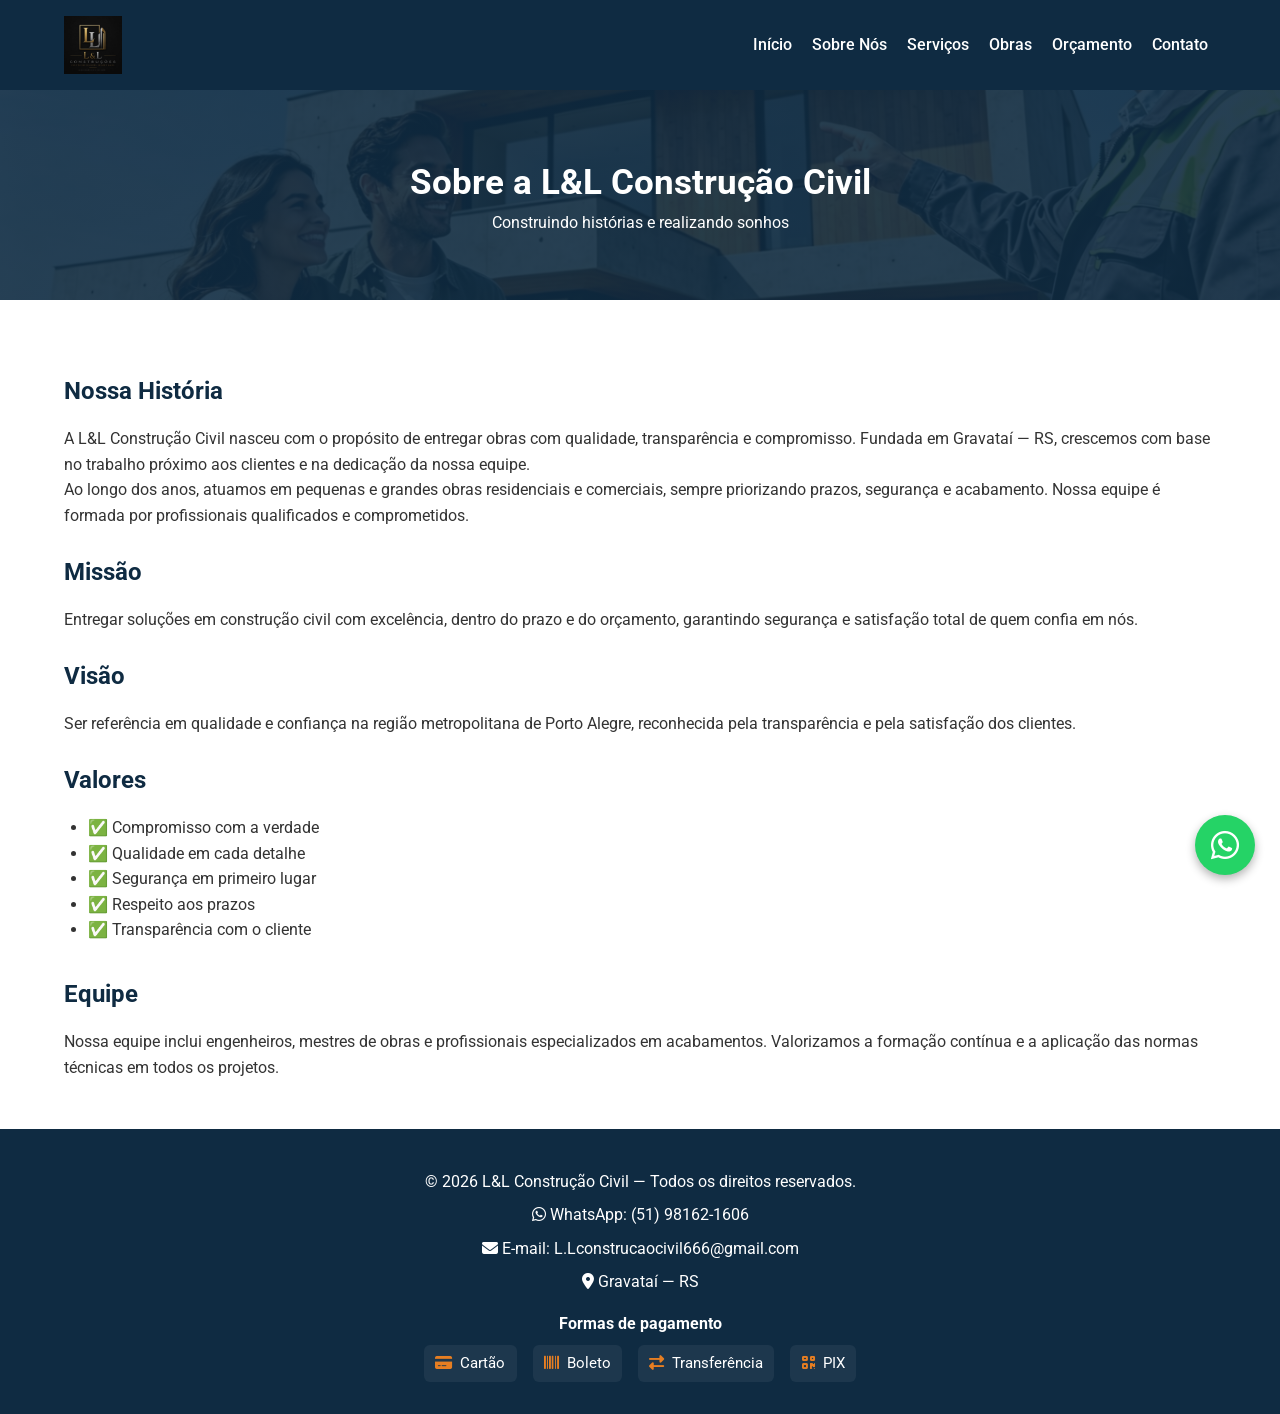
<file: sobre.html>
<!DOCTYPE html>
<html lang="pt-BR">
<head>
    <meta charset="UTF-8">
    <meta name="viewport" content="width=device-width, initial-scale=1.0">
    <title>Sobre Nós — L&L Construção Civil</title>
    <link href="https://fonts.googleapis.com/css2?family=Roboto:wght@400;500;700&display=swap" rel="stylesheet">
    <link rel="stylesheet" href="style.css">
    <link rel="stylesheet" href="https://cdnjs.cloudflare.com/ajax/libs/font-awesome/6.7.0/css/all.min.css">
</head>
<body>

<header>
    <div class="container">
        <div class="logo">
            <a href="index.html">
                <img src="logo.jpg" alt="L&L Construção Civil" class="logo-img">
            </a>
            <h1 class="sr-only">L&L Construção Civil</h1>
        </div>
        <nav aria-label="Menu principal">
            <a href="index.html">Início</a>
            <a href="sobre.html">Sobre Nós</a>
            <a href="servicos.html">Serviços</a>
            <a href="galeria.html">Obras</a>
            <a href="orcamento.html">Orçamento</a>
            <a href="contato.html">Contato</a>
        </nav>
    </div>
</header>

<section class="pagina-cabecalho">
    <h2>Sobre a L&L Construção Civil</h2>
    <p>Construindo histórias e realizando sonhos</p>
</section>

<section class="conteudo-pagina">
    <div class="container">
        <h3>Nossa História</h3>
        <p>A L&L Construção Civil nasceu com o propósito de entregar obras com qualidade, transparência e compromisso. Fundada em Gravataí — RS, crescemos com base no trabalho próximo aos clientes e na dedicação da nossa equipe.</p>
        <p>Ao longo dos anos, atuamos em pequenas e grandes obras residenciais e comerciais, sempre priorizando prazos, segurança e acabamento. Nossa equipe é formada por profissionais qualificados e comprometidos.</p>

        <h3>Missão</h3>
        <p>Entregar soluções em construção civil com excelência, dentro do prazo e do orçamento, garantindo segurança e satisfação total de quem confia em nós.</p>

        <h3>Visão</h3>
        <p>Ser referência em qualidade e confiança na região metropolitana de Porto Alegre, reconhecida pela transparência e pela satisfação dos clientes.</p>

        <h3>Valores</h3>
        <ul style="margin-left: 1.5rem; margin-top: 0.5rem;">
            <li>✅ Compromisso com a verdade</li>
            <li>✅ Qualidade em cada detalhe</li>
            <li>✅ Segurança em primeiro lugar</li>
            <li>✅ Respeito aos prazos</li>
            <li>✅ Transparência com o cliente</li>
        </ul>

        <div style="margin-top: 2rem;">
            <h3>Equipe</h3>
            <p>Nossa equipe inclui engenheiros, mestres de obras e profissionais especializados em acabamentos. Valorizamos a formação contínua e a aplicação das normas técnicas em todos os projetos.</p>
        </div>
    </div>
</section>

<footer>
    <div class="container">
        <p>&copy; 2026 L&L Construção Civil — Todos os direitos reservados.</p>
        <p><i class="fab fa-whatsapp" aria-hidden="true"></i> WhatsApp: (51) 98162-1606</p>
        <p><i class="fas fa-envelope" aria-hidden="true"></i> E-mail: L.Lconstrucaocivil666@gmail.com</p>
        <p><i class="fas fa-map-marker-alt" aria-hidden="true"></i> Gravataí — RS</p>

        <div class="pagamentos" aria-label="Formas de pagamento">
            <h4>Formas de pagamento</h4>
            <div class="pagamentos-lista">
                <div class="pagamento"><i class="fas fa-credit-card" aria-hidden="true"></i> Cartão</div>
                <div class="pagamento"><i class="fas fa-barcode" aria-hidden="true"></i> Boleto</div>
                <div class="pagamento"><i class="fas fa-exchange-alt" aria-hidden="true"></i> Transferência</div>
                <div class="pagamento"><i class="fas fa-qrcode" aria-hidden="true"></i> PIX</div>
            </div>
        </div>
    </div>
</footer>

<!-- Botão WhatsApp flutuante -->
<a href="https://wa.me/5551981621606?text=Ol%C3%A1%21%20Visitei%20o%20site%20da%20L%26L%20Constru%C3%A7%C3%A3o%20e%20gostaria%20de%20mais%20informa%C3%A7%C3%B5es." target="_blank" rel="noopener noreferrer" class="whatsapp-flutuante">
    <i class="fab fa-whatsapp" aria-hidden="true"></i>
    <span class="sr-only">Abrir WhatsApp</span>
</a>

</body>
</html>
</file>
<file: style.css>
/* Reset & Base */
* {
    margin: 0;
    padding: 0;
    box-sizing: border-box;
    font-family: 'Roboto', sans-serif;
}

:root {
    --azul-escuro: #0F2B42;
    --azul-destaque: #1E6091;
    --laranja: #E67E22;
    --cinza-claro: #F5F5F5;
    --texto-escuro: #333333;
    --branco: #FFFFFF;
}

body {
    color: var(--texto-escuro);
    line-height: 1.6;
    background: #fff;
}

.container {
    width: 90%;
    max-width: 1200px;
    margin: 0 auto;
}

/* Cabeçalho */
header {
    background: var(--azul-escuro);
    color: var(--branco);
    padding: 1rem 0;
    position: sticky;
    top: 0;
    z-index: 100;
}

header .container {
    display: flex;
    justify-content: space-between;
    align-items: center;
    flex-wrap: wrap;
    gap: 0.5rem;
}

/* Logo no cabeçalho — aumentado */
.logo img, .logo-img {
  height: 58px;
  max-height: 62px;
  width: auto;
  display: block;
  object-fit: contain;
}

/* Classe acessível para esconder visualmente mas manter para leitores de tela */
.sr-only {
  position: absolute !important;
  width: 1px; height: 1px;
  padding: 0; margin: -1px;
  overflow: hidden; clip: rect(0,0,0,0);
  white-space: nowrap; border: 0;
}

nav ul {
    list-style: none;
    display: flex;
    gap: 1rem;
    align-items: center;
}

nav a {
    color: var(--branco);
    text-decoration: none;
    margin-left: 0;
    font-weight: 500;
    transition: color 0.3s;
    padding: 0.25rem 0.5rem;
    border-radius: 4px;
}

nav a:focus,
nav a:hover {
    color: var(--laranja);
    outline: none;
}

/* Botões */
.btn {
    display: inline-block;
    background: var(--laranja);
    color: var(--branco);
    padding: 0.9rem 2rem;
    border-radius: 6px;
    text-decoration: none;
    font-weight: 600;
    transition: background 0.3s;
    border: none;
    cursor: pointer;
}

.btn:hover {
    background: #d35400;
}

.btn-2 {
    background: var(--azul-destaque);
}

.btn-2:hover {
    background: #154360;
}

/* Full width button helper */
.btn.fullwidth {
    display: inline-block;
    width: 100%;
    text-align: center;
}

/* Banner Principal */
.banner {
    background: linear-gradient(rgba(15, 43, 66, 0.85), rgba(15, 43, 66, 0.85)), url('banner-principal.png') center/cover no-repeat;
    min-height: 500px;
    display: flex;
    align-items: center;
    text-align: center;
    color: var(--branco);
    padding: 2rem;
}

.banner-conteudo h2 {
    font-size: 2.5rem;
    margin-bottom: 1rem;
}

.banner-conteudo p {
    font-size: 1.2rem;
    margin-bottom: 2rem;
}

/* Destaques */
.destaques {
    padding: 4rem 0;
    text-align: center;
}

.destaques h3 {
    font-size: 2rem;
    color: var(--azul-escuro);
    margin-bottom: 3rem;
}

.grid-destaques {
    display: grid;
    grid-template-columns: repeat(auto-fit, minmax(250px, 1fr));
    gap: 2rem;
}

.item {
    padding: 2rem;
}

.item i {
    font-size: 3rem;
    color: var(--laranja);
    margin-bottom: 1rem;
}

/* Serviços Resumo */
.servicos-resumo {
    background: var(--cinza-claro);
    padding: 4rem 0;
    text-align: center;
}

.servicos-resumo h3 {
    font-size: 2rem;
    color: var(--azul-escuro);
    margin-bottom: 1rem;
}

.servicos-resumo p {
    max-width: 700px;
    margin: 0 auto 2rem;
    font-size: 1.1rem;
}

/* Páginas internas — cabeçalho */
.pagina-cabecalho {
    background: linear-gradient(rgba(15, 43, 66, 0.9), rgba(15, 43, 66, 0.9)), url('banner-interno.png') center/cover no-repeat;
    padding: 4rem 0;
    text-align: center;
    color: white;
}

.pagina-cabecalho h2 {
    font-size: 2.2rem;
}

.conteudo-pagina {
    padding: 3rem 0;
}

.conteudo-pagina h3 {
    color: var(--azul-escuro);
    margin: 1.5rem 0 1rem;
    font-size: 1.5rem;
}

.lista-servicos {
    display: grid;
    grid-template-columns: repeat(auto-fit, minmax(300px, 1fr));
    gap: 2rem;
    margin-top: 2rem;
}

.servico-item {
    background: var(--cinza-claro);
    padding: 1.5rem;
    border-radius: 8px;
    border-left: 4px solid var(--laranja);
}

.contato-info p {
    margin: 0.8rem 0;
    font-size: 1.05rem;
}

.contato-info i {
    color: var(--laranja);
    width: 25px;
}

/* Rodapé */
footer {
    background: var(--azul-escuro);
    color: var(--branco);
    padding: 2rem 0;
    text-align: center;
    position: relative; /* para ficar acima do overlay */
    z-index: 2;
}

footer p {
    margin: 0.5rem 0;
}

/* Pagamentos */
.pagamentos { margin-top: 1rem; }
.pagamentos h4 { margin-bottom: 0.5rem; color: var(--branco); }
.pagamentos-lista { display:flex; gap:1rem; justify-content:center; flex-wrap:wrap; }
.pagamento { display:flex; align-items:center; gap:0.5rem; background:rgba(255,255,255,0.06); padding:0.4rem 0.7rem; border-radius:6px; font-size:0.95rem; color:var(--branco); }
.pagamento i { color: var(--laranja); }

/* WhatsApp Flutuante */
.whatsapp-flutuante {
    position: fixed;
    bottom: 25px;
    right: 25px;
    background: #25D366;
    color: white;
    width: 60px;
    height: 60px;
    border-radius: 50%;
    display: flex;
    align-items: center;
    justify-content: center;
    font-size: 2rem;
    z-index: 200;
    box-shadow: 0 4px 10px rgba(0,0,0,0.3);
    text-decoration: none;
}

.whatsapp-flutuante:focus {
    outline: 3px solid rgba(37,211,102,0.4);
    outline-offset: 3px;
}

.whatsapp-flutuante:hover { transform: translateY(-3px); }

/* Galeria: imagem responsiva */
.foto-obra img { width: 100%; height: 220px; object-fit: cover; border-radius: 8px; display: block; }
.foto-obra { text-align: left; }
.legenda { margin-top: 0.7rem; font-size: 0.9rem; color: #555; }

/* Responsivo */
@media (max-width: 768px) {
    header .container { flex-direction: column; text-align: center; }
    nav { margin-top: 1rem; }
    nav a { margin: 0 0.5rem; font-size: 0.9rem; }
    .banner-conteudo h2 { font-size: 1.8rem; }
    .foto-obra img { height: 180px; }
    .lista-servicos { grid-template-columns: 1fr; }
}

/* Ajuste do botão WhatsApp em telas pequenas */
@media (max-width: 480px) {
    .whatsapp-flutuante { width: 50px; height: 50px; font-size: 1.6rem; bottom: 18px; right: 18px; }
    .logo img { height: 46px; max-height: 50px; }
    .pagamentos-lista { gap: 0.5rem; font-size: 0.9rem; }
}

/* --- Novas regras: fundo com banner-galeria que começa após o banner-interno e vai até depois do rodapé --- */
.galeria-fundo {
  background: url('banner-galeria.png') center/cover no-repeat;
  background-attachment: scroll; /* mobile-friendly */
  position: relative; /* cria contexto para o overlay */
  padding-top: 2rem;
  padding-bottom: 2rem;
}

/* Overlay para melhorar contraste sobre o banner (leve-médio) */
.galeria-fundo::before{
  content: "";
  position: absolute;
  inset: 0;
  background: rgba(0,0,0,0.35);
  pointer-events: none;
  z-index: 0;
}

/* Garante que conteúdo e footer fiquem acima do overlay */
.galeria-fundo .container,
.galeria-fundo footer{
  position: relative;
  z-index: 1;
}

/* Os cartões da galeria ficam com fundo quase opaco para não perder contraste */
.galeria-fundo .foto-obra {
  background: rgba(255,255,255,0.95);
}

/* Espaçamento extra para a grade quando sobre o banner */
.galeria-fundo .grade-galeria {
  padding: 2rem 0;
}

/* Pequeno ajuste para evitar que imagens pareçam transparentes sobre o background */
.galeria-fundo .foto-obra img { border-radius: 6px; }

/* Mapa/Planeta Terra - estilo para imagem do planeta */
.map-earth img{
  width: 100%;
  max-width: 480px;
  height: auto;
  display: block;
  margin-top: 1rem;
  border-radius: 999px; /* torna circular em tamanhos quadrados */
  box-shadow: 0 6px 20px rgba(0,0,0,0.35);
}
</file>
